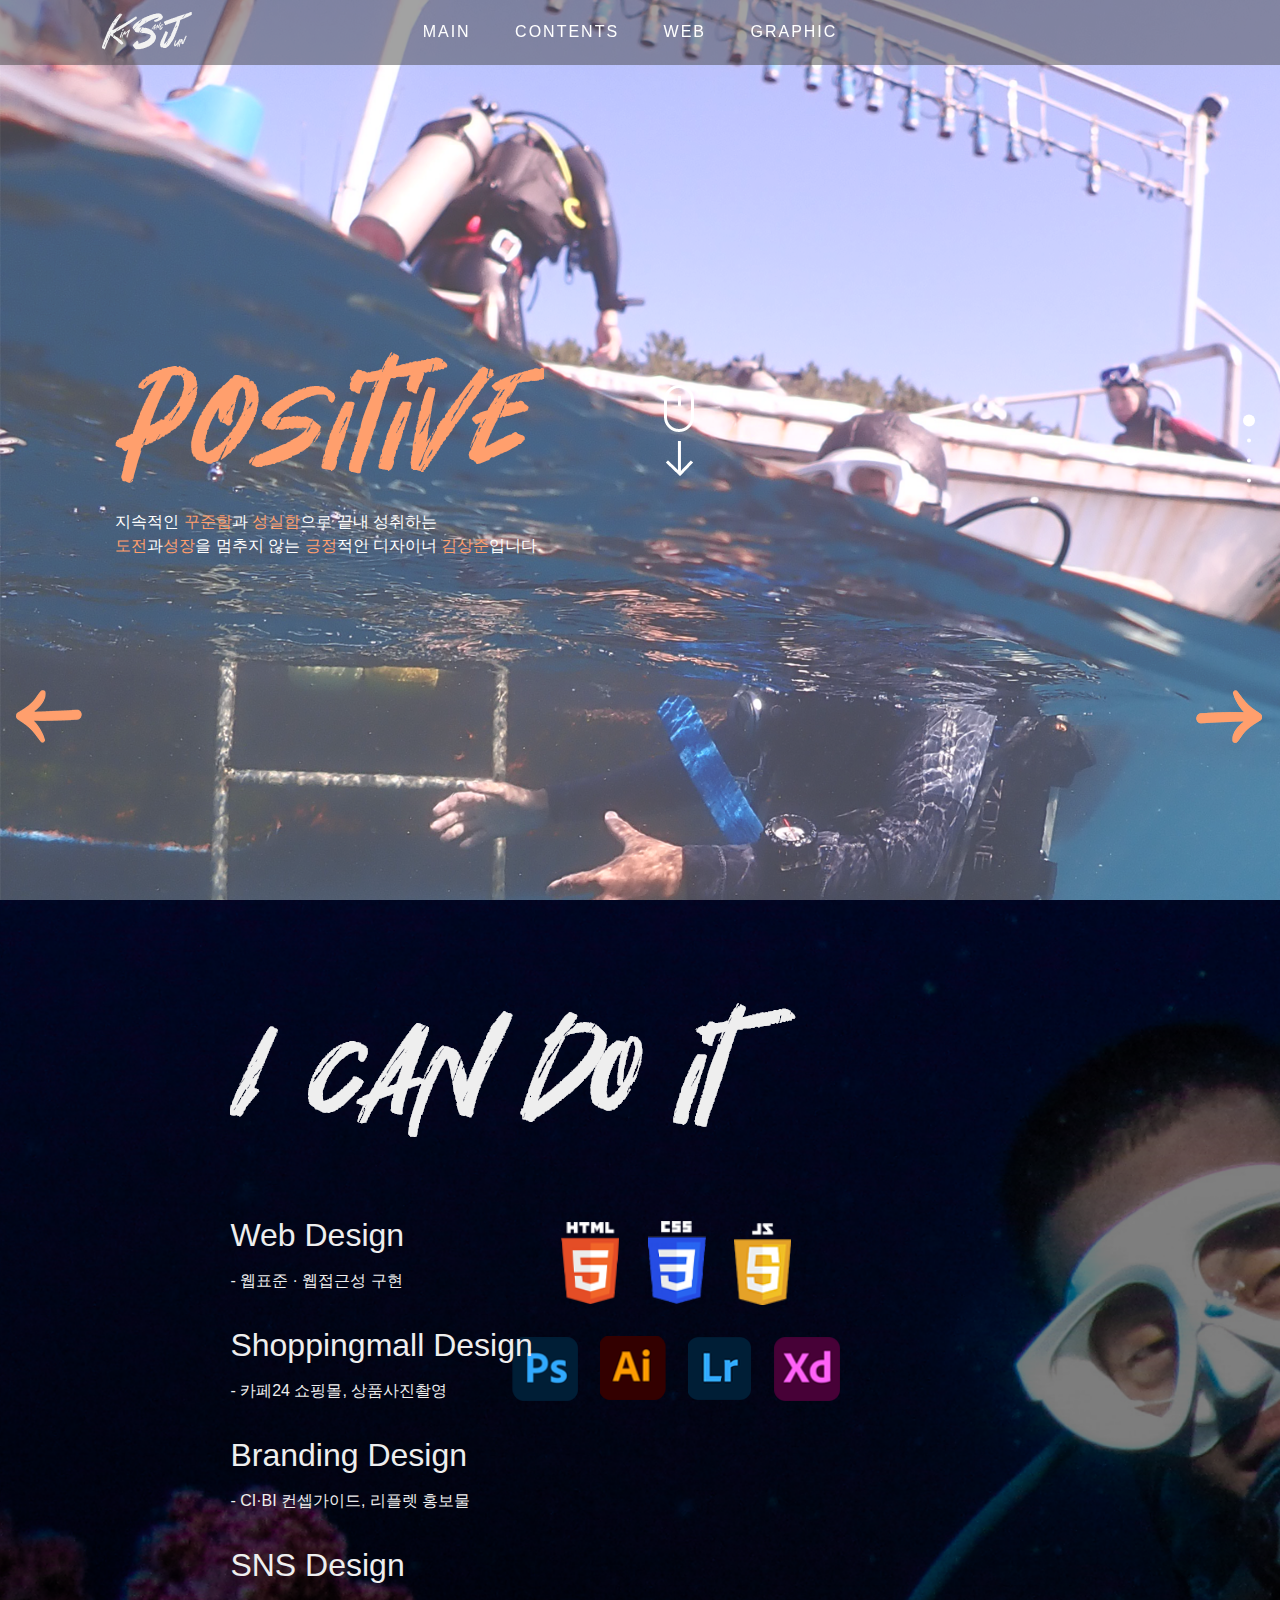
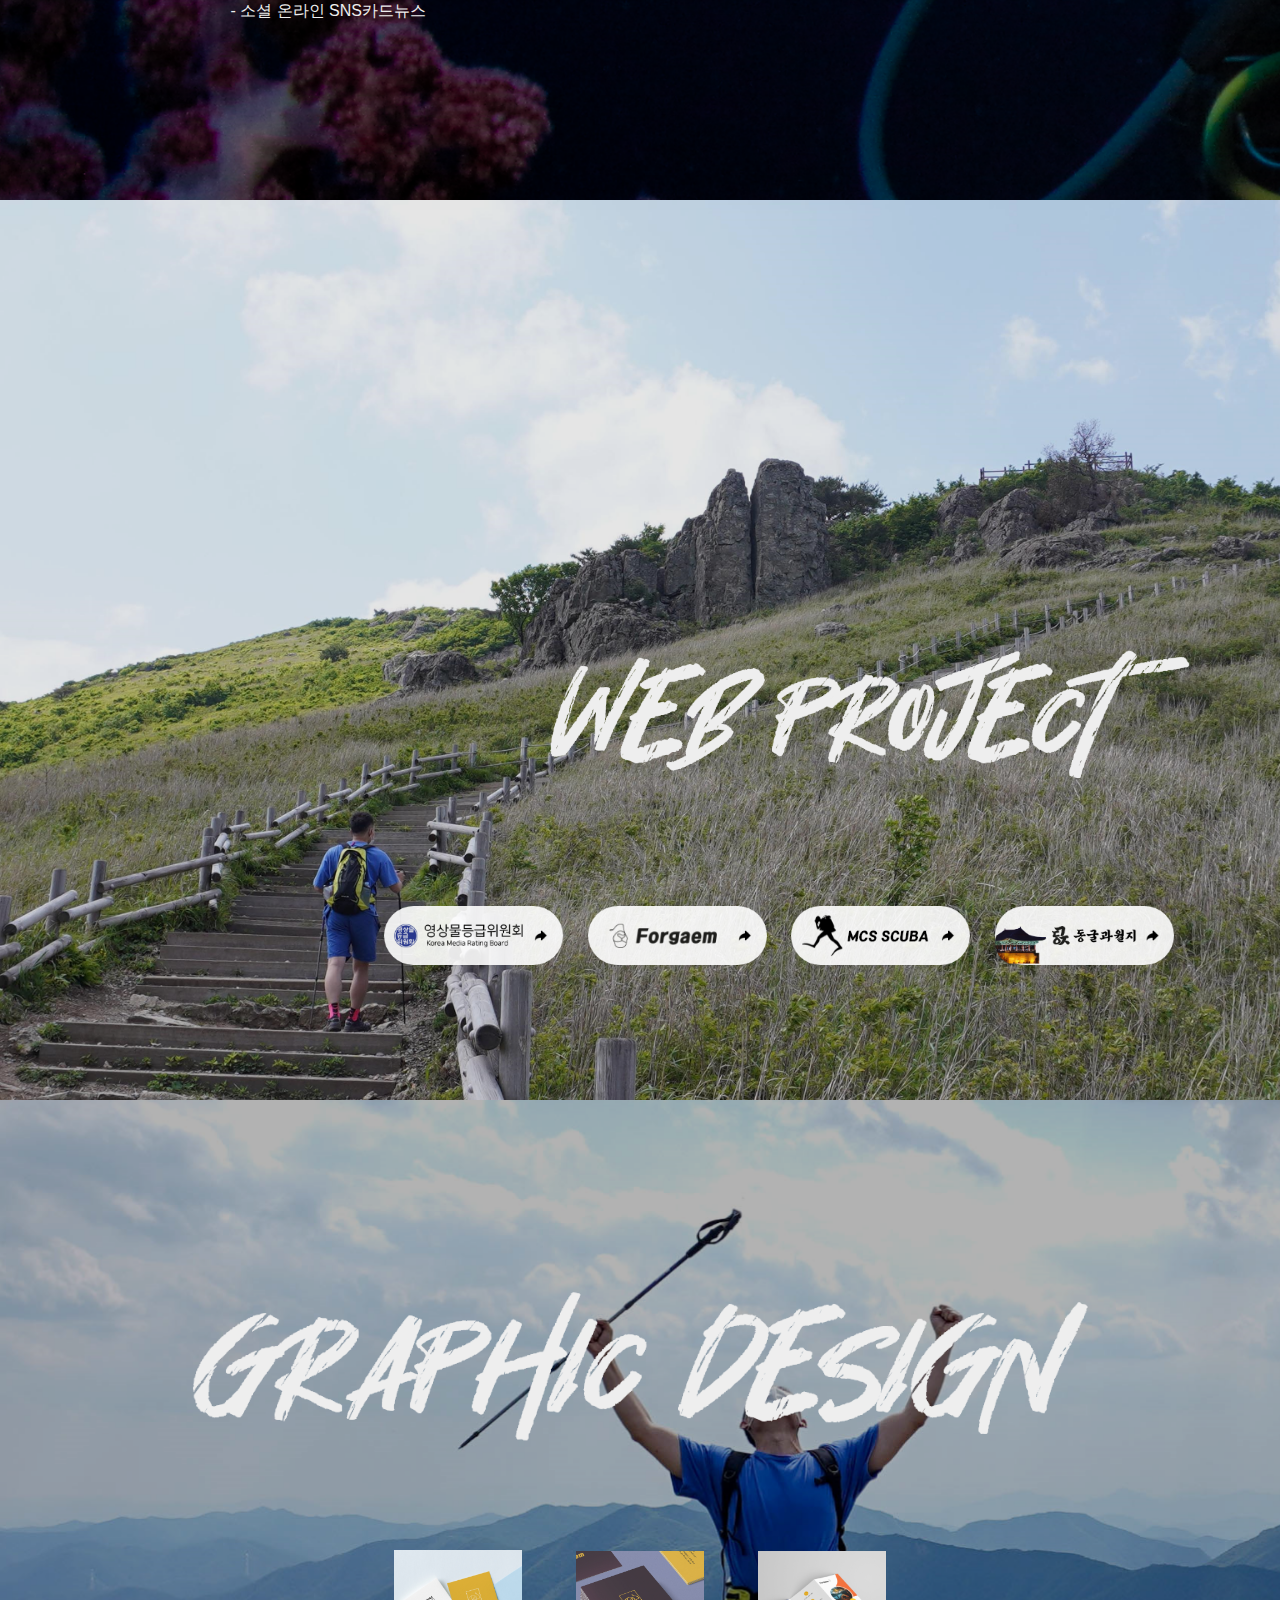
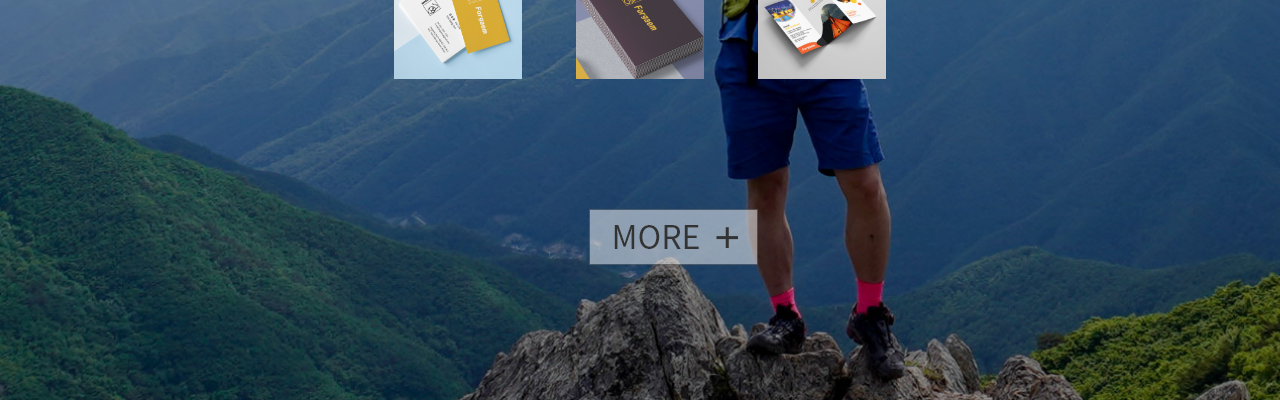
<file: index.html>
<!DOCTYPE html>
<html lang="en">

<head>
	<!-- jQuery -->
	<script src="js/jquery.js"></script>
	<!--  plugins  -->
	<script src="js/bootstrap.min.js"></script>
	<script src="js/plugins.js"></script>
	<script src="js/aos.js"></script>
	<script src="js/jquery.form.js"></script>
	<script src="js/jquery.validate.min.js"></script>

	<!--  main script  -->
	<script src="js/custom.js"></script>
	<meta charset="utf-8">
	<meta http-equiv="X-UA-Compatible" content="IE=edge">
	<meta name="viewport" content="width=device-width, initial-scale=1">
	<title>김상준 포트폴리오</title>
	<link rel="icon" href="img/favicon.ico" type="image/x-icon">
	<!-- Bootstrap -->
	<link href="css/bootstrap.min.css" rel="stylesheet">
	<link href="ionicons/css/ionicons.min.css" rel="stylesheet">
	<link href="css/animate.min.css" rel="stylesheet">
	<link href="css/aos.css" rel="stylesheet">
	<!-- main style -->
	<link href="css/style.css" rel="stylesheet">
	<!-- HTML5 shim and Respond.js for IE8 support of HTML5 elements and media queries -->
	<!-- WARNING: Respond.js doesn't work if you view the page via file:// -->
	<!--[if lt IE 9]>
      <script src="https://oss.maxcdn.com/html5shiv/3.7.3/html5shiv.min.js"></script>
      <script src="https://oss.maxcdn.com/respond/1.4.2/respond.min.js"></script>
    <![endif]-->
	<script type="text/javascript" language="javascript" src="js/textslide.js"></script>


	<script type="text/javascript" src="js/fullpage.css"></script>
	<script type="text/javascript" src="js/fullpage.js"></script>


	<link rel="stylesheet" type="text/css" href="js/fullpage.css" />
	<link rel="stylesheet" type="text/css" href="js/examples.css" />
</head>

<body>

	<!-- Preloader -->
	<div id="preloader">
		<div id="status">

			<div class="preloader" aria-busy="true" aria-label="Loading, please wait." role="progressbar">
			</div>

		</div>
	</div>
	<!-- ./Preloader -->

	<!-- header -->

	<link rel="stylesheet" type="text/css" href="js/fullpage.css" />
	<link rel="stylesheet" type="text/css" href="js/examples.css" />
	<header class="navbar-fixed-top">
		<nav class="sub_nav" id="webnav">
			<a href="https://superrich4.github.io/firstportfolio2021/index.html"><img src="img/ksj_logo.png"></a>
			<ul>
				<li><a href="#section1">MaiN</a></li>
				<li><a href="#section2">Contents</a></li>
				<li><a href="web2.html">Web</a></li>
				<li><a href="web1.html">Graphic</a></li>
			</ul>
		</nav>
		<div class="mob_menu">
	<input type="checkbox" id="menuicon">
<label for="menuicon">
	<span></span>
	<span></span>
	<span></span>
</label>
<div class="sidebar">
<ul>
	<li><a href="index.html">MAIN</a></li>
	<li><a href="web2.html">WEB PROJECT</a></li>
	<li><a href="web1.html">GRAPHIC</a></li>
</ul>
</div></div>
	</header>
	
	<!-- ./header -->
	<div id="fullpage">
		<div class="section" id="section1">
			<div class="slide" id="slide1">
				<div class="container">
					<div class="intro">
						<img src="img/maintxt11.png">
						<p>지속적인 <span>꾸준함</span>과 <span>성실함</span>으로 끝내 성취하는<br><span>도전</span>과<span>성장</span>을 멈추지 않는 <span>긍정</span>적인 디자이너 <span>김상준</span>입니다.</p>
						<span class = "fam"><img src="img/mouse.png"></span>
					</div>
				</div>
			</div>

			<div class="slide" id="slide2">
				<div class="intro2">
					<div class="pro_set">
						<img src="img/profile_txt.png">
						<img src="img/HOBBIES.png">
					</div>
				</div>
			</div>
			<div class="slide" id="slide3">
				<div class="container">
					<div class="intro3">
					<div class="main_left">
					<p>안녕하세요.<br>
						스킨스쿠버 강사에서 웹 디자이너를 목표로 하는 김상준입니다.<br>
						<br>
						부산IT교육센터를 통해서 웹디자인과 웹퍼블리싱을 과정을 수료했습니다.<br>
						웹디자이너로서 독보적인 역량을 눈으로 보여드리겠습니다.<br>
						누구보다 잘 해내고 싶은 열정과 확신, 마음가짐을 갖추었습니다.<br>
						<br>
						지속적인 꾸준함이 가장 강력한 무기라 여기며,<br>
						꾸준하게 발전하여 회사에 긍정적인 영향력을 낼 수있는 인재가 되겠습니다.
					</p>
				</div>
				<div class="main_right"><img src="img/profile_main1.png"></div>
					</div>
				</div>
			</div>
		</div>
		<div class="section" id="section2">
			<div class="slide" id="slide1">
				<div class="container">
					<div class="section2_set">
					<p class="icando"><img src="img/section2_txt.png"></p>
						<div class="section2_left"><br><img src="img/set.png">
						</div>
						<div class="section2_right">
							<p><span>Web Design</span><br>
								- 웹표준 · 웹접근성 구현</p><br>
							<p><span>Shoppingmall Design</span><br>
								- 카페24 쇼핑몰, 상품사진촬영</p><br>
							<p><span>Branding Design</span><br>
								- CI·BI 컨셉가이드, 리플렛 홍보물</p><br>
							<p><span>SNS Design</span><br>
								- 소셜 온라인 SNS카드뉴스</p>
						</div>
					</div>

				</div>
			</div>
		</div>



		<div class="section" id="section3">
			<div class="slide" id="slide1">
				<div class="portfolio">
					<div class="section3_txt">
						<img src="img/section3_txt2.png">
					</div>

					<div class="section3_btn_set">
						<a href="web2.html" target='_blank'><img src="img/section3_btn1.png"></a>
						<a href="web3.html" target='_blank'><img src="img/section3_btn2.png"></a>
						<a href="web4.html" target='_blank'><img src="img/section3_btn3.png"></a>
						<a href="web5.html" target='_blank'><img src="img/section3_btn4.png"></a>
					</div>
				</div>
			</div>
		</div>
		<div class="section" id="section4">
			<div class="slide" id="slide1">
				<div class="portfolio">
					<div class="portinner">
						<div class="section4_txt">
							<img src="img/section4_txt2.png">
						</div>
						<div class="section4_txt_left">							
							<a href="web1.html" target='_blank'><img src="img/section4_slide2.png"></a>
							<a href="web1.html" target='_blank'><img src="img/section4_slide1.png"></a>
							<a href="web1.html" target='_blank'><img src="img/section4_slide3.png"></a>						
						</div>
							<div class="arrow_set">
								<a href="web1.html"><img src="img/WEB%20PROJECT.png"></a>
							</div>
					</div>
				</div>
			</div>
		</div>
	</div>

	<script type="text/javascript" src="js/fullpage.js"></script>
	<script type="text/javascript" src="js/examples.js"></script>

	<script type="text/javascript">
		var myFullpage = new fullpage('#fullpage', {
			anchors: ['firstPage', 'secondPage', '3rdPage'],
			sectionsColor: ['#C63D0F', '#1BBC9B', '#7E8F7C'],
			navigation: true,
			navigationPosition: 'right',
			navigationTooltips: ['First page', 'Second page', 'Third and last page']
		});
	</script>

</body></html>
</file>
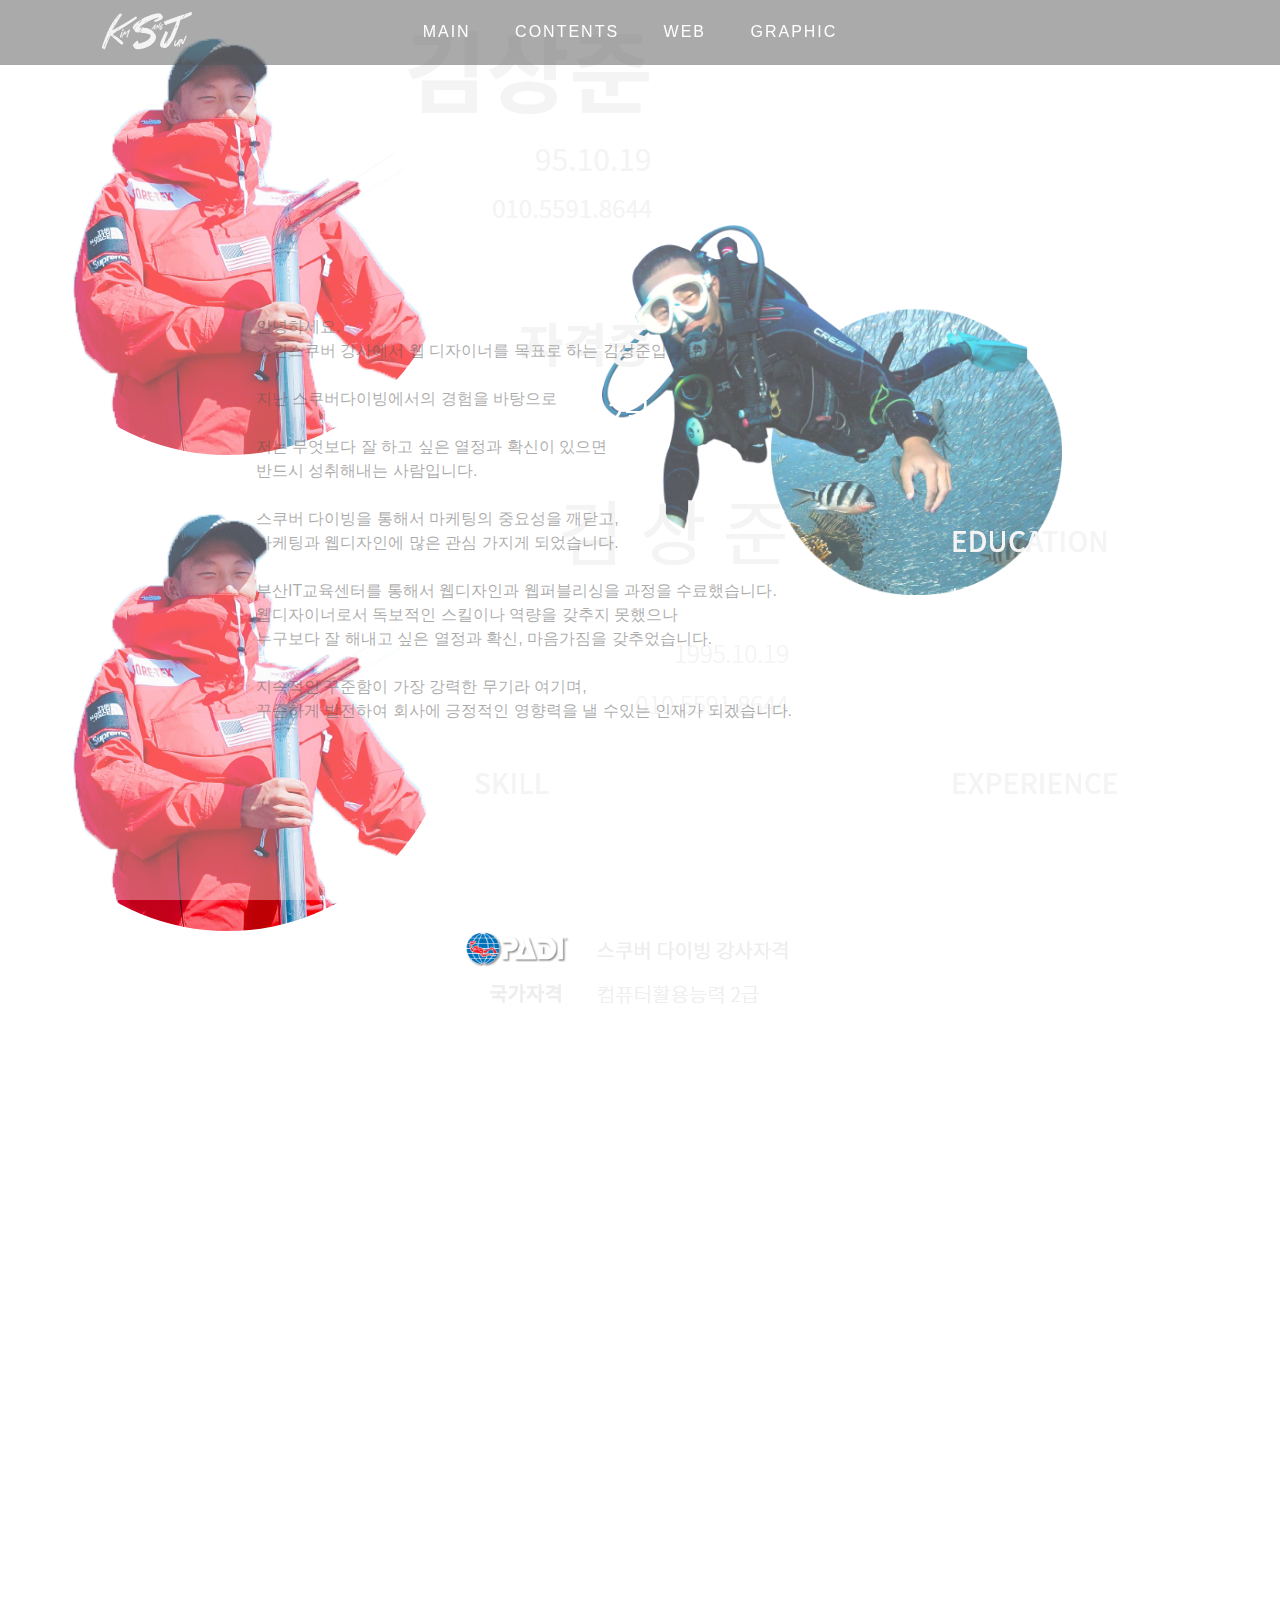
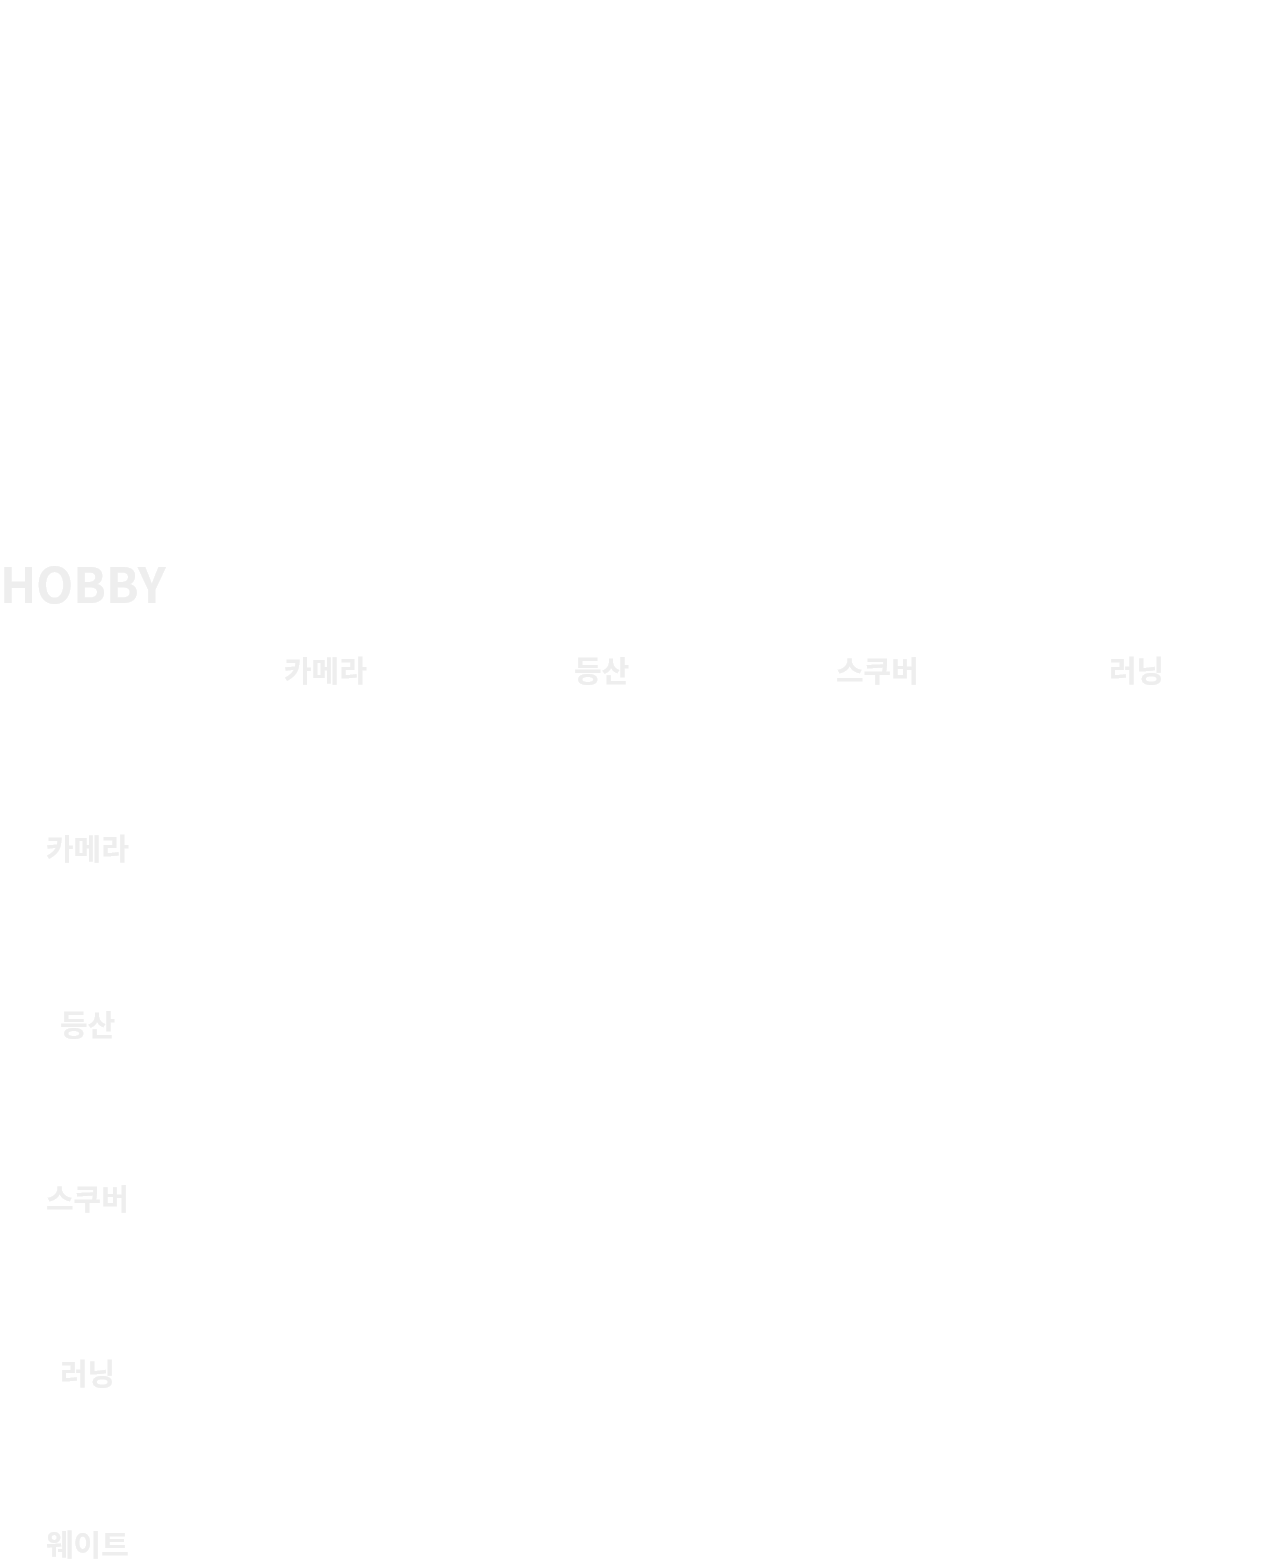
<file: profile.html>
<!DOCTYPE html>
<html lang="en">

<head>
	<!-- jQuery -->
	<script src="js/jquery.js"></script>
	<!--  plugins  -->
	<script src="js/bootstrap.min.js"></script>
	<script src="js/plugins.js"></script>
	<script src="js/aos.js"></script>
	<script src="js/jquery.form.js"></script>
	<script src="js/jquery.validate.min.js"></script>

	<!--  main script  -->
	<script src="js/custom.js"></script>
	<meta charset="utf-8">
	<meta http-equiv="X-UA-Compatible" content="IE=edge">
	<meta name="viewport" content="width=device-width, initial-scale=1">
	<title>Resume</title>
	<link rel="icon" href="img/favicon.ico" type="image/x-icon">
	<!-- Bootstrap -->
	<link href="css/bootstrap.min.css" rel="stylesheet">
	<link href="ionicons/css/ionicons.min.css" rel="stylesheet">
	<link href="css/animate.min.css" rel="stylesheet">
	<link href="css/aos.css" rel="stylesheet">
	<!-- main style -->
	<link href="css/style.css" rel="stylesheet">
	<!-- HTML5 shim and Respond.js for IE8 support of HTML5 elements and media queries -->
	<!-- WARNING: Respond.js doesn't work if you view the page via file:// -->
	<!--[if lt IE 9]>
      <script src="https://oss.maxcdn.com/html5shiv/3.7.3/html5shiv.min.js"></script>
      <script src="https://oss.maxcdn.com/respond/1.4.2/respond.min.js"></script>
    <![endif]-->
	<script type="text/javascript" language="javascript" src="js/textslide.js"></script>


	<script type="text/javascript" src="js/fullpage.css"></script>
	<script type="text/javascript" src="js/fullpage.js"></script>


	<link rel="stylesheet" type="text/css" href="js/fullpage.css" />
	<link rel="stylesheet" type="text/css" href="js/examples.css" />
</head>

<body>

	<!-- Preloader -->
	<div id="preloader">
		<div id="status">

			<div class="preloader" aria-busy="true" aria-label="Loading, please wait." role="progressbar">
			</div>

		</div>
	</div>
	<!-- ./Preloader -->

	<!-- header -->

	<link rel="stylesheet" type="text/css" href="js/fullpage.css" />
	<link rel="stylesheet" type="text/css" href="js/examples.css" />
	<header class="navbar-fixed-top">
		<nav class="sub_nav">
			<a href="index.html"><img src="img/ksj_logo.png"></a>
			<ul>
				<li><a href="#section1">Main</a></li>
				<li><a href="#section2">Contents</a></li>
				<li><a href="#section3">Web</a></li>
				<li><a href="#section4">Graphic</a></li>
			</ul>
		</nav>
	</header>
	<!-- ./header -->
	<div class="wrap1">
		<div class="header"></div>

		<div class="contents">
			<div class="inner">
				<div class="con_box1">
					<div class="contents_left"><img src="img/profile_main2.png"></div>
					<div class="contents_right"><img src="img/profile_txt.png"></div>
				</div>
				<div class="con_box2">
					<div class="contitle">
						<img src="img/skills.png">
					</div>
					<ul class="skil_set">
						<li><img src="img/skil1.png"></li>
						<li><img src="img/skil2.png"></li>
						<li><img src="img/skil3.png"></li>
						<li><img src="img/skil4.png"></li>
					</ul>

				</div>
				<div class="con_box3">
					<div class="contitle">
						<img src="img/HOBBIES.png">
					</div>
					<ul class="hobbies">
						<li><img src="img/hob1.png"></li>
						<li><img src="img/hob2.png"></li>
						<li><img src="img/hob3.png"></li>
						<li><img src="img/hob4.png"></li>
						<li><img src="img/hob5.png"></li>
					</ul>
				</div>
			</div>
		</div>
		<div class="main">
			<div class="inner">
				<div class="main_left">
					<p>안녕하세요.<br>
						스킨스쿠버 강사에서 웹 디자이너를 목표로 하는 김상준입니다.<br>
						<br>
						지난 스쿠버다이빙에서의 경험을 바탕으로<br><br>
						저는 무엇보다 잘 하고 싶은 열정과 확신이 있으면<br>
						반드시 성취해내는 사람입니다.<br>
						<br>
						스쿠버 다이빙을 통해서 마케팅의 중요성을 깨닫고,<br>
						마케팅과 웹디자인에 많은 관심 가지게 되었습니다.<br>
						<br>
						부산IT교육센터를 통해서 웹디자인과 웹퍼블리싱을 과정을 수료했습니다.<br>
						웹디자이너로서 독보적인 스킬이나 역량을 갖추지 못했으나<br>
						누구보다 잘 해내고 싶은 열정과 확신, 마음가짐을 갖추었습니다.<br>
						<br>
						지속적인 꾸준함이 가장 강력한 무기라 여기며,<br>
						꾸준하게 발전하여 회사에 긍정적인 영향력을 낼 수있는 인재가 되겠습니다.
					</p>
				</div>
				<div class="main_right"><img src="img/profile_main1.png"></div>
			</div>
		</div>
	</div>
</body></html>
</file>
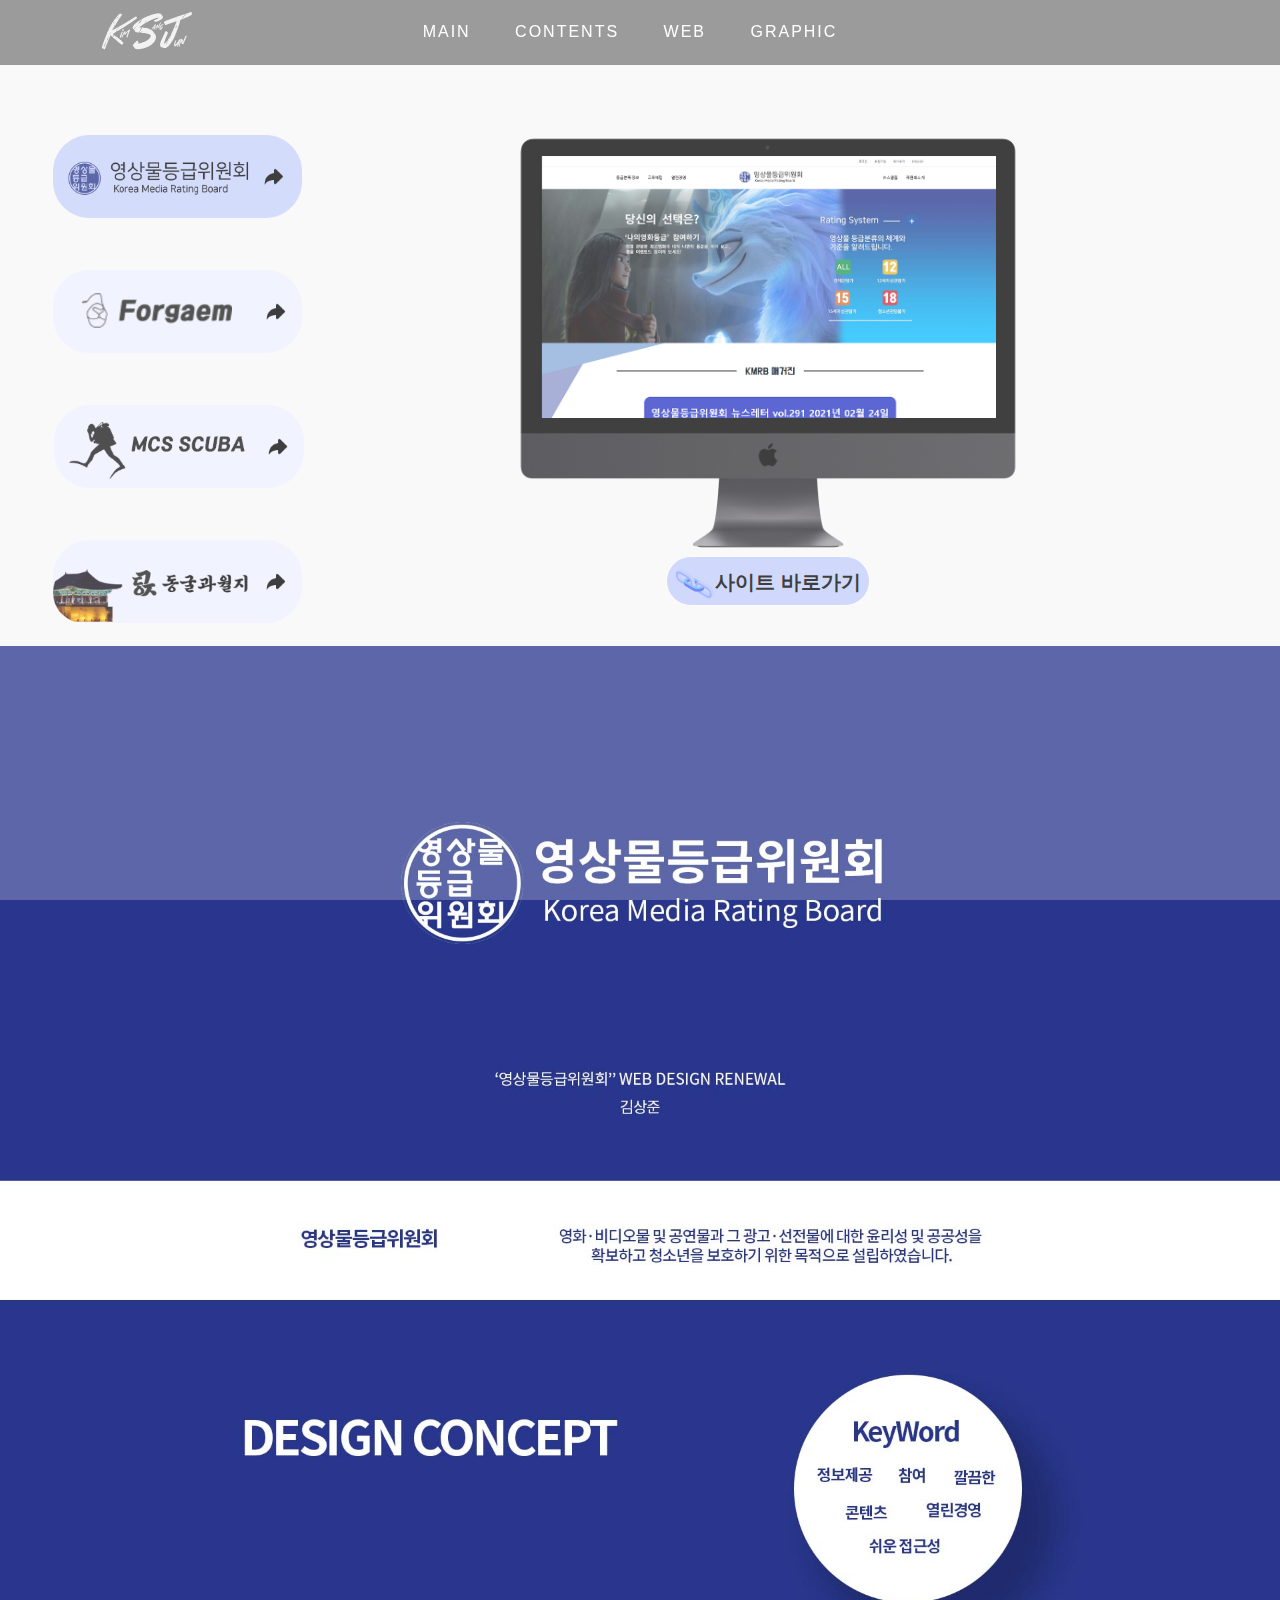
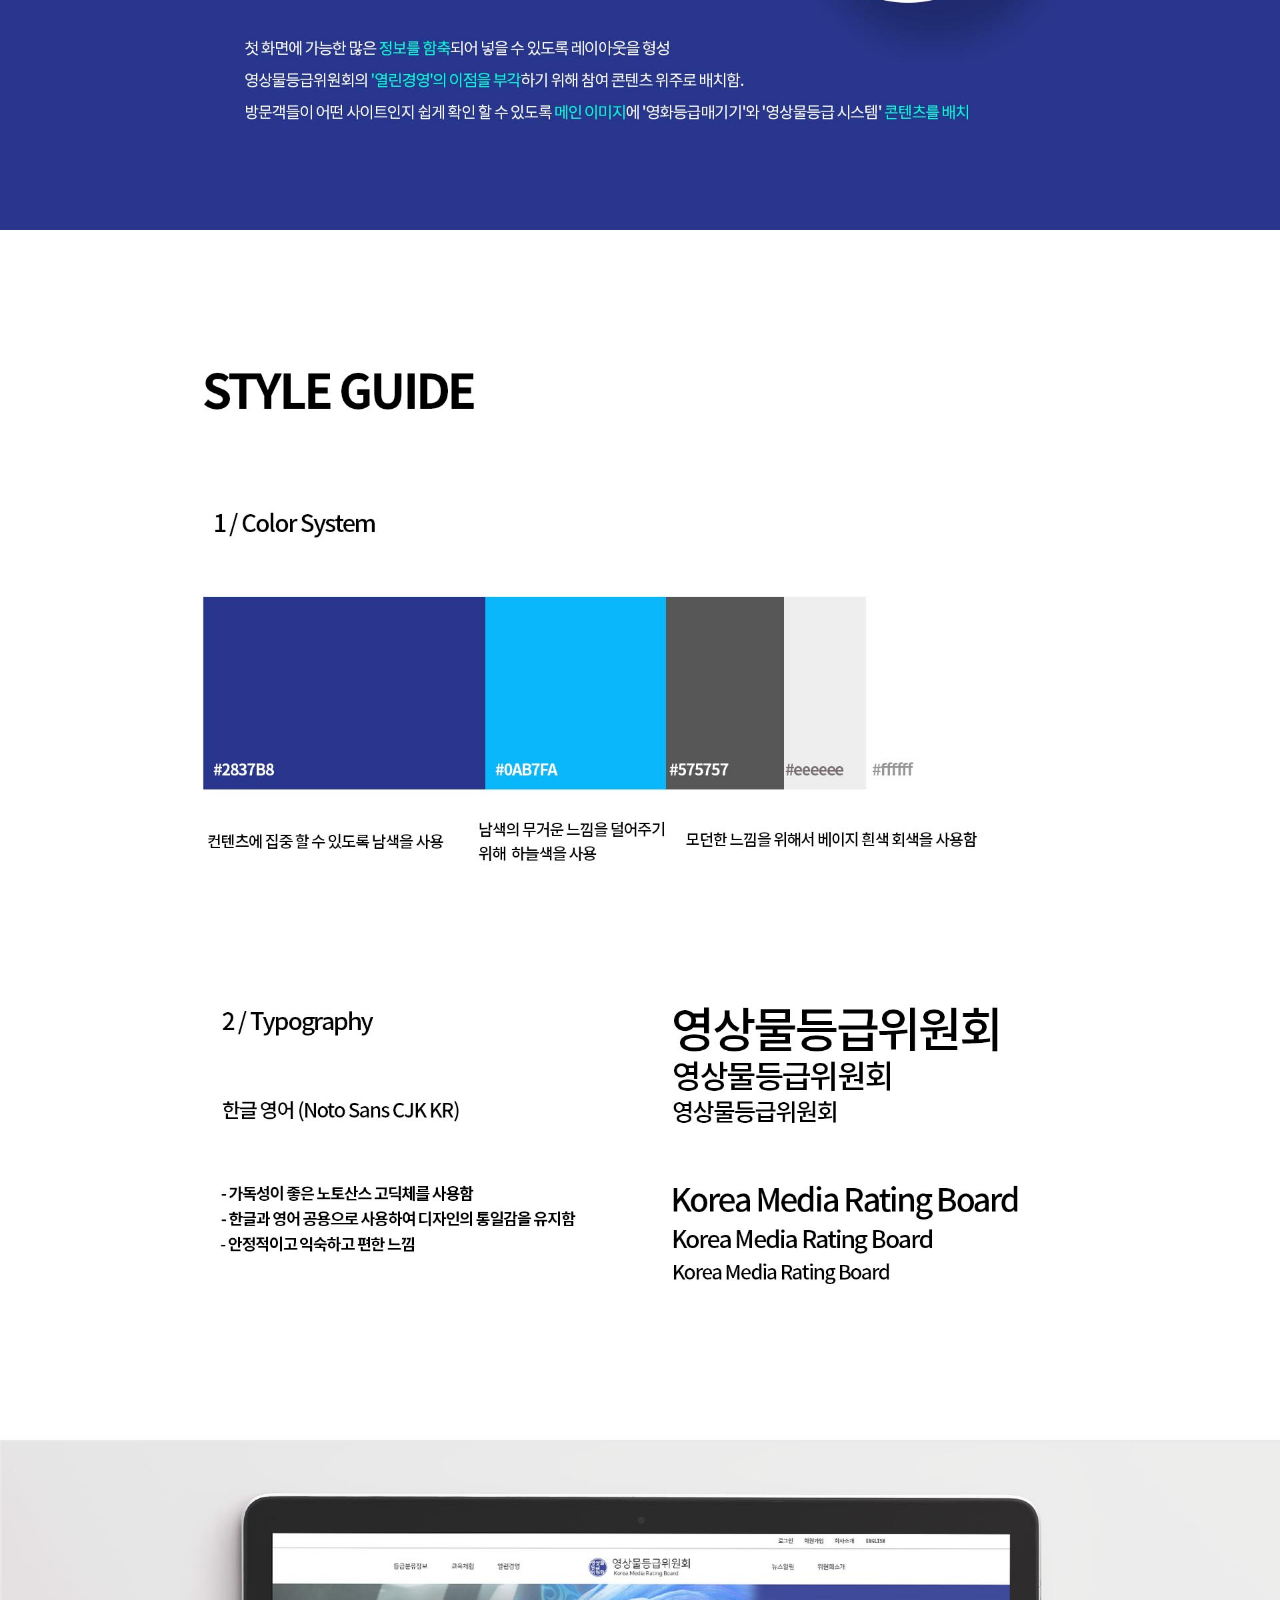
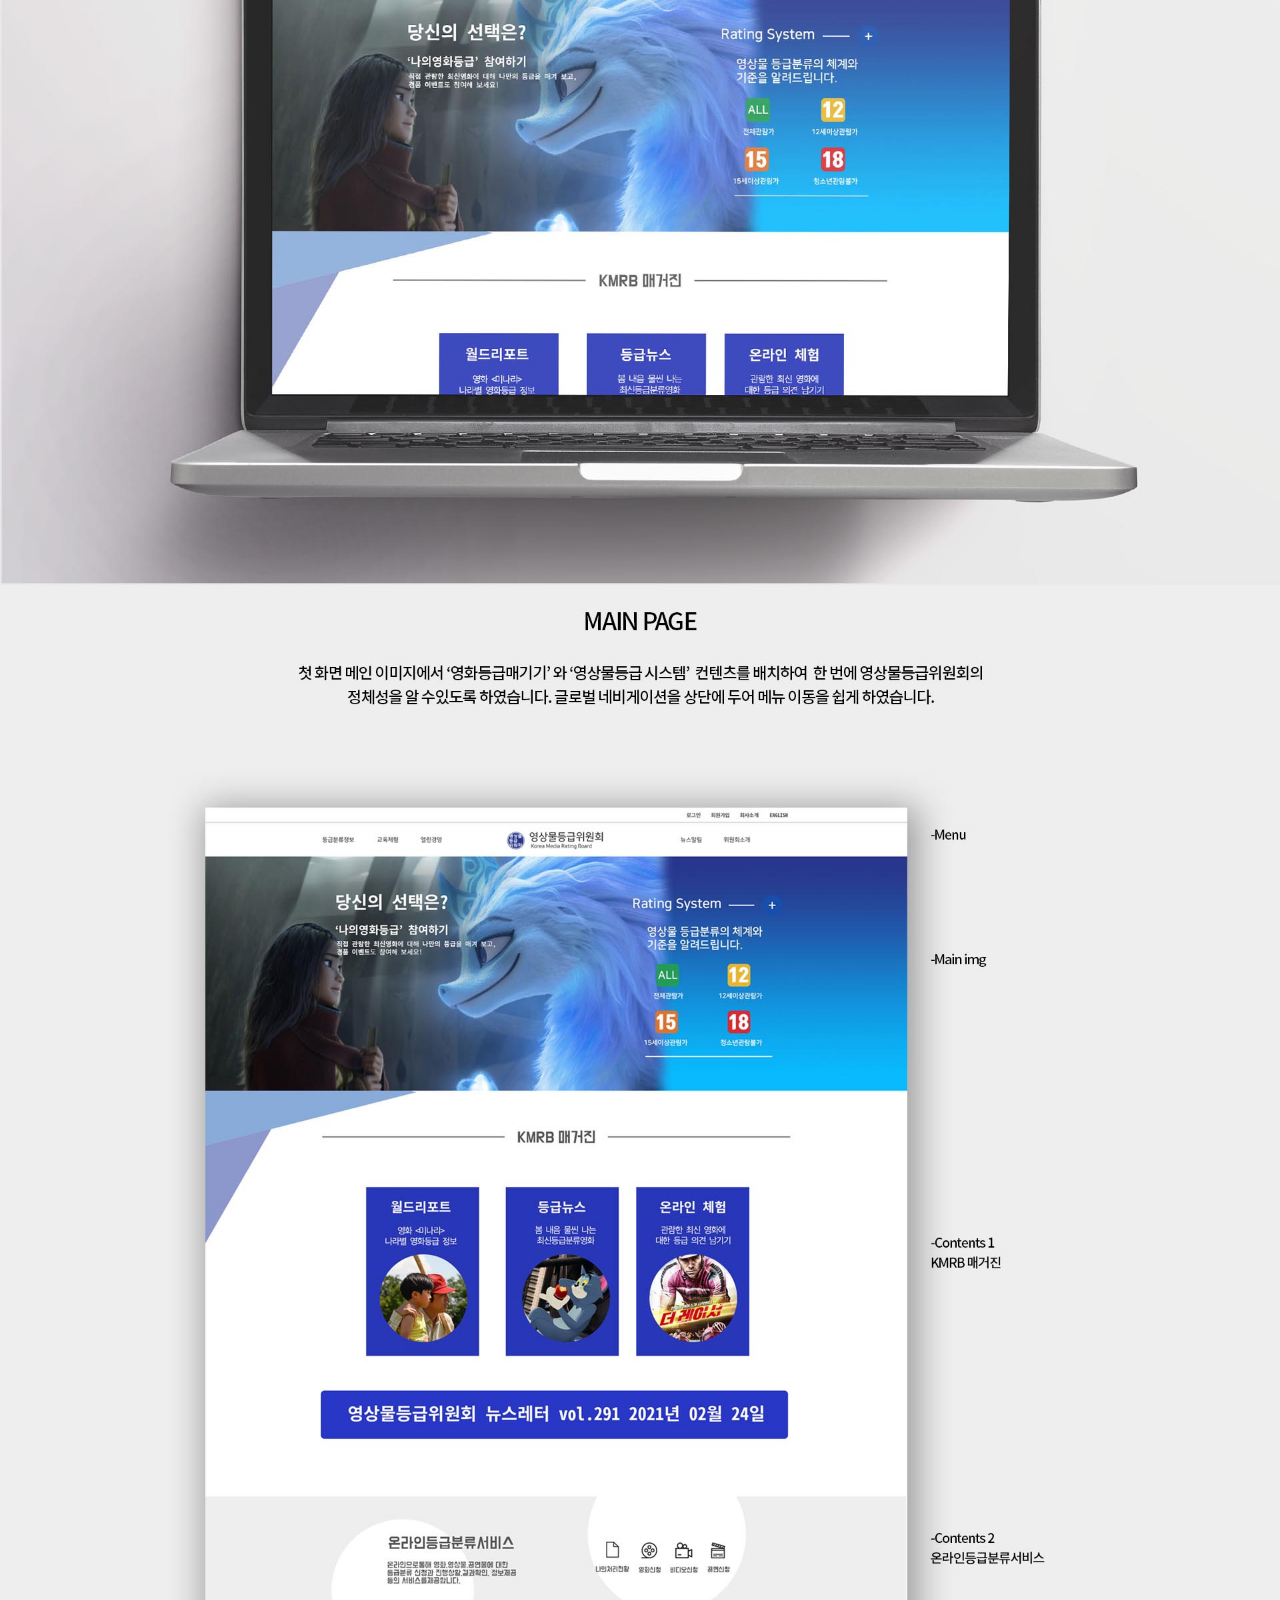
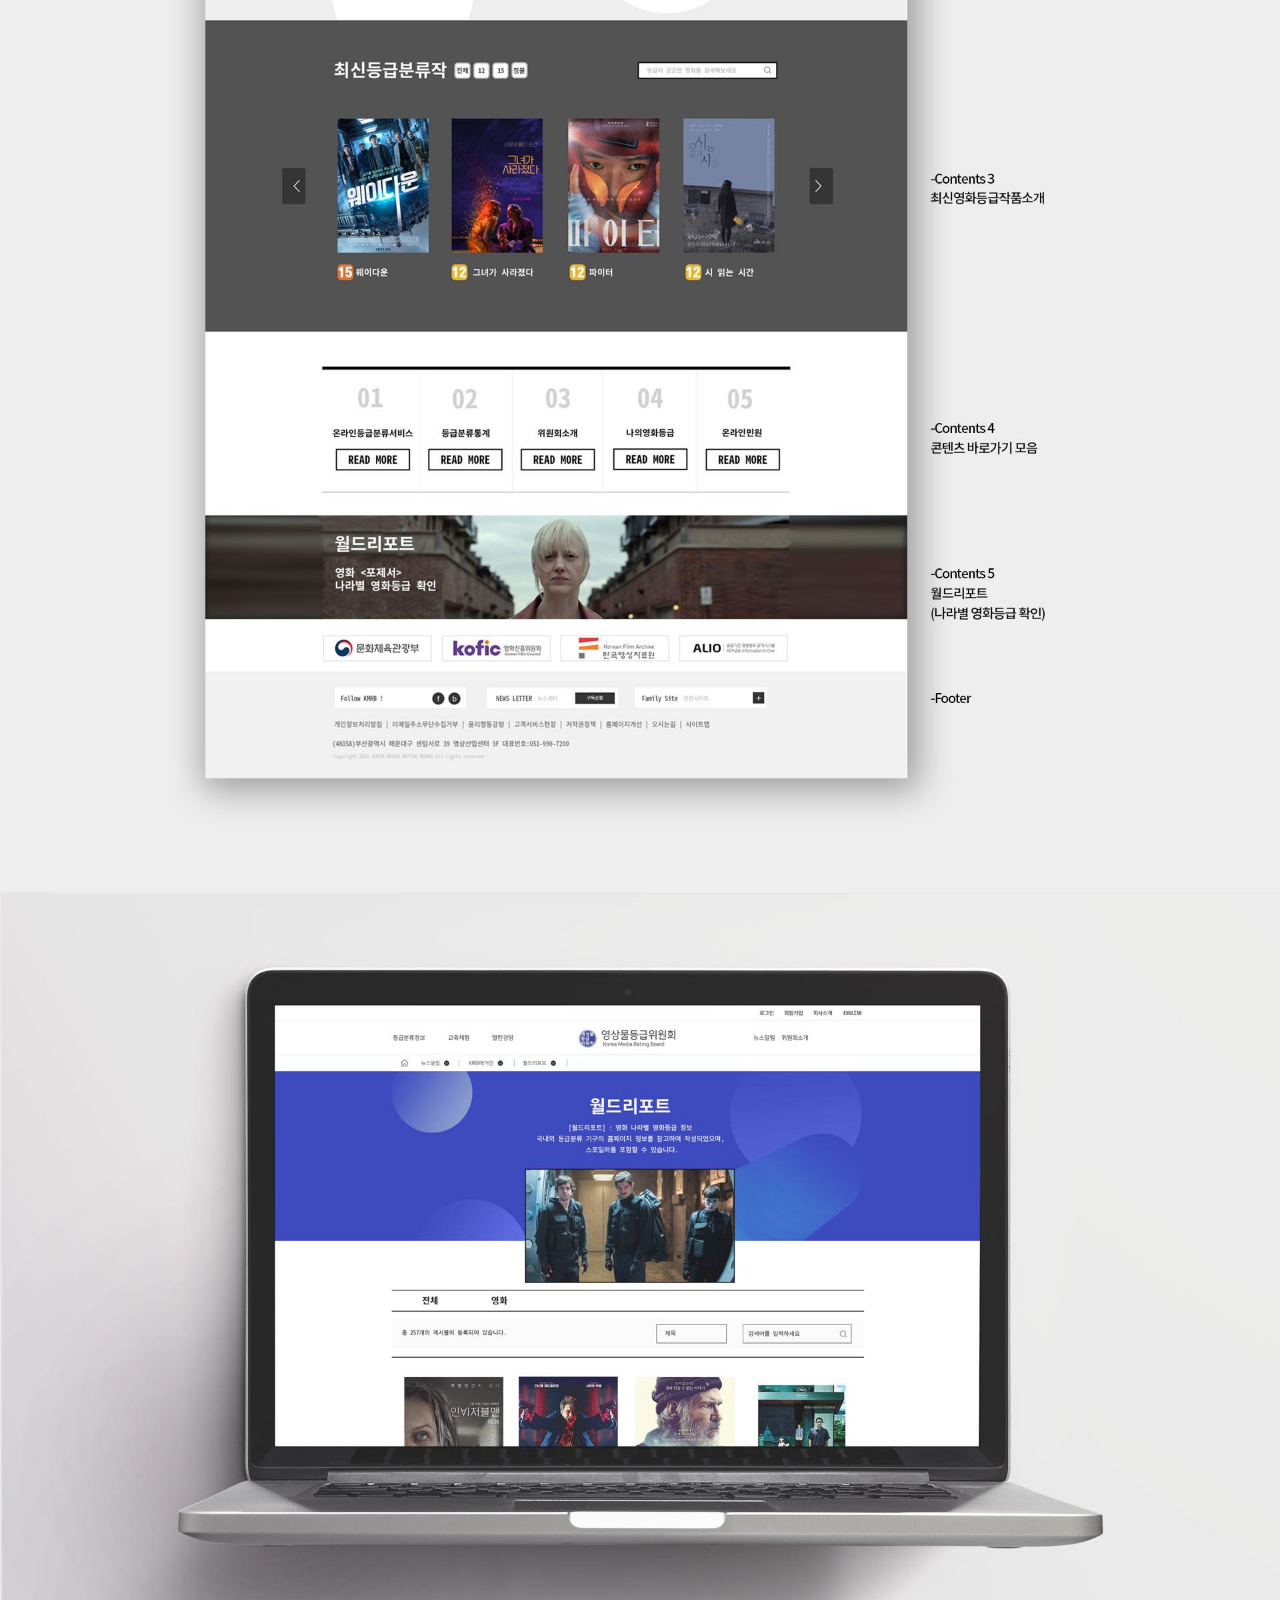
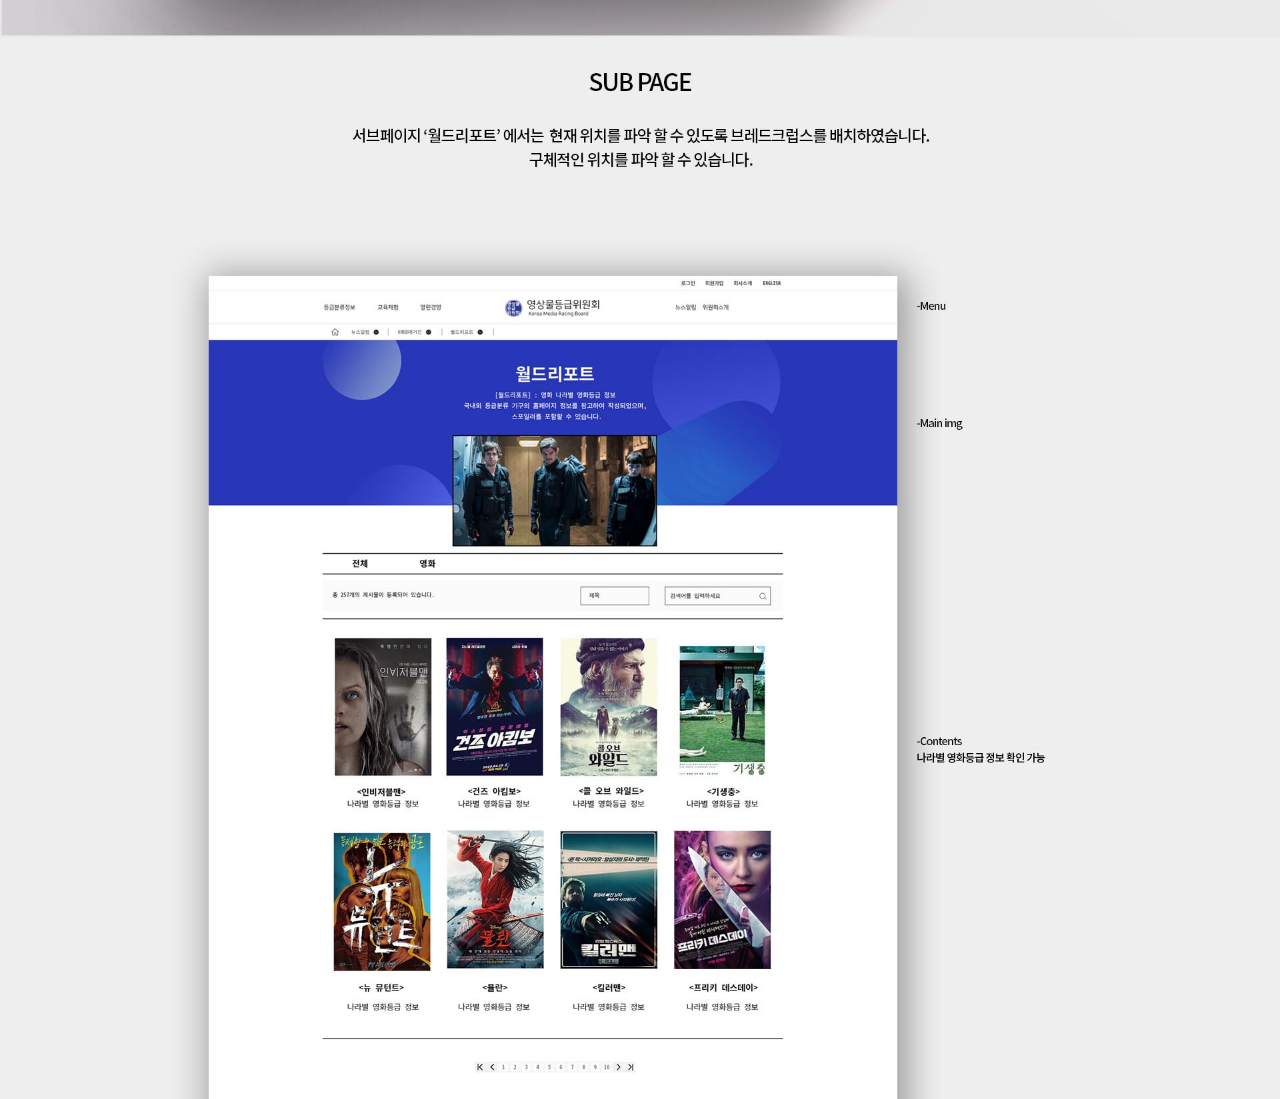
<file: web2.html>
<!DOCTYPE html>
<html lang="en">

<head>
	<!-- jQuery -->
	<script src="js/jquery.js"></script>
	<!--  plugins  -->
	<script src="js/bootstrap.min.js"></script>
	<script src="js/plugins.js"></script>
	<script src="js/aos.js"></script>
	<script src="js/jquery.form.js"></script>
	<script src="js/jquery.validate.min.js"></script>

	<!--  main script  -->
	<script src="js/custom.js"></script>
	<meta charset="utf-8">
	<meta http-equiv="X-UA-Compatible" content="IE=edge">
	<meta name="viewport" content="width=device-width, initial-scale=1">
	<title>김상준 포트폴리오</title>
	<link rel="icon" href="img/favicon.ico" type="image/x-icon">
	<!-- Bootstrap -->
	<link href="css/bootstrap.min.css" rel="stylesheet">
	<link href="ionicons/css/ionicons.min.css" rel="stylesheet">
	<link href="css/animate.min.css" rel="stylesheet">
	<link href="css/aos.css" rel="stylesheet">
	<!-- main style -->
	<link href="css/style.css" rel="stylesheet">
	<!-- HTML5 shim and Respond.js for IE8 support of HTML5 elements and media queries -->
	<!-- WARNING: Respond.js doesn't work if you view the page via file:// -->
	<!--[if lt IE 9]>
      <script src="https://oss.maxcdn.com/html5shiv/3.7.3/html5shiv.min.js"></script>
      <script src="https://oss.maxcdn.com/respond/1.4.2/respond.min.js"></script>
    <![endif]-->
	<script type="text/javascript" language="javascript" src="js/textslide.js"></script>


	<script type="text/javascript" src="js/fullpage.css"></script>
	<script type="text/javascript" src="js/fullpage.js"></script>


	<link rel="stylesheet" type="text/css" href="js/fullpage.css" />
	<link rel="stylesheet" type="text/css" href="js/examples.css" />
</head>

<body>

	<!-- Preloader -->
	<div id="preloader">
		<div id="status">

			<div class="preloader" aria-busy="true" aria-label="Loading, please wait." role="progressbar">
			</div>

		</div>
	</div>
	<!-- ./Preloader -->

	<!-- header -->

	<link rel="stylesheet" type="text/css" href="js/fullpage.css" />
	<link rel="stylesheet" type="text/css" href="js/examples.css" />
	<header class="navbar-fixed-top">
		<nav class="sub_nav" id="webnav">
			<a href="https://superrich4.github.io/firstportfolio2021/index.html"><img src="img/ksj_logo.png"></a>
			<ul>
				<li><a href="#section1">Main</a></li>
				<li><a href="#section2">Contents</a></li>
				<li><a href="web2.html">Web</a></li>
				<li><a href="web1.html">Graphic</a></li>
			</ul>
		</nav>
		<div class="mob_menu">
	<input type="checkbox" id="menuicon">
<label for="menuicon">
	<span></span>
	<span></span>
	<span></span>
</label>
<div class="sidebar">
<ul>
	<li><a href="index.html">main</a></li>
	<li><a href="web2.html">Web project</a></li>
	<li><a href="web1.html">Graphic</a></li>
	<ul class="side_btn">
		<li><a href="web2.html"><img src="img/btn1c.png"></a></li>
		<li><a href="web3.html"><img src="img/btn2.png"></a></li>
		<li><a href="web4.html"><img src="img/btn3.png"></a></li>
		<li><a href="web5.html"><img src="img/btn4.png"></a></li>
	</ul>
</ul>
</div></div>
	</header>
	<div class="backcol">
	<div class="sub_top">
			<ul>
				<li><a href="web2.html"><img src="img/btn1c.png"></a></li>
				<li><a href="web3.html"><img src="img/btn2.png"></a></li>
				<li><a href="web4.html"><img src="img/btn3.png"></a></li>
				<li><a href="web5.html"><img src="img/btn4.png"></a></li>
			</ul>
			</div>
	 <div class="sub_main">
		 <article id="apple_pc">
            <p class="apple_pc2"><a href="https://superrich4.github.io/project2/" target="_blank"><img src="img/apple1.png" alt="pc이미지"></a></p>
                    
                <p class="apple_img"></p>
            </article>
            <div class="shortcut"><a href="https://superrich4.github.io/project2/" target="_blank" alt="영상물등급위원회 사이트 바로가기"><p><img src="img/link.png">사이트 바로가기</p></a></div>
                <p class="mouse"></p>
            
</div>
</div>
	<!-- ./header -->
	<div class="sub2_main2">
		<div class="container">
			<div class="sub_intro2">
				<!-- projects -->
				<div class="section" id="projects">
				 <div class="shortcut mob_shortcut"><a href="https://superrich4.github.io/project2/" target="_blank" alt="영상물등급위원회 사이트 바로가기"><p><img src="img/link.png">사이트 바로가기</p>
					<div class="container">

					</div>


				</div>
			</div>
		</div>
	</div>










	<script type="text/javascript" src="js/fullpage.js"></script>
	<script type="text/javascript" src="js/examples.js"></script>

	<script type="text/javascript">
		var myFullpage = new fullpage('#fullpage', {
			anchors: ['firstPage', 'secondPage', '3rdPage'],
			sectionsColor: ['#C63D0F', '#1BBC9B', '#7E8F7C'],
			navigation: true,
			navigationPosition: 'right',
			navigationTooltips: ['First page', 'Second page', 'Third and last page']
		});

	</script>

</body>

</html>
</file>
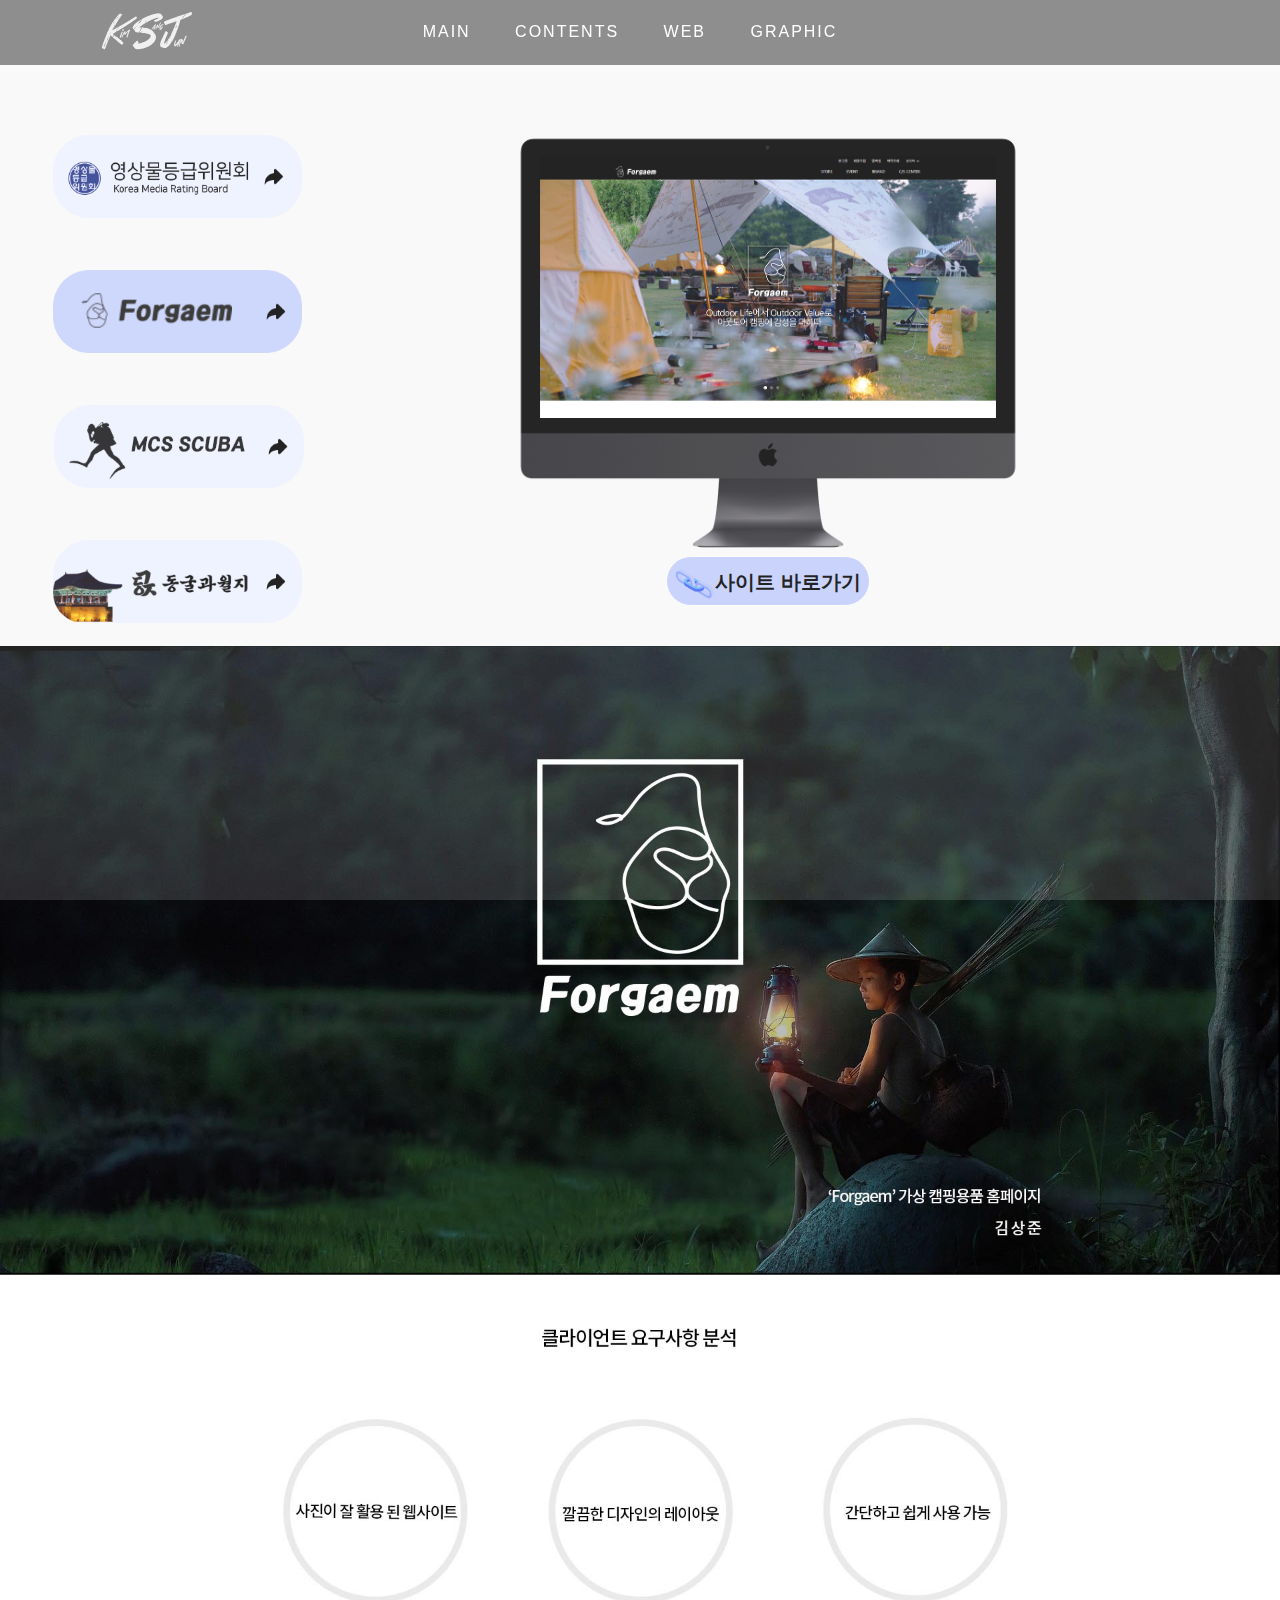
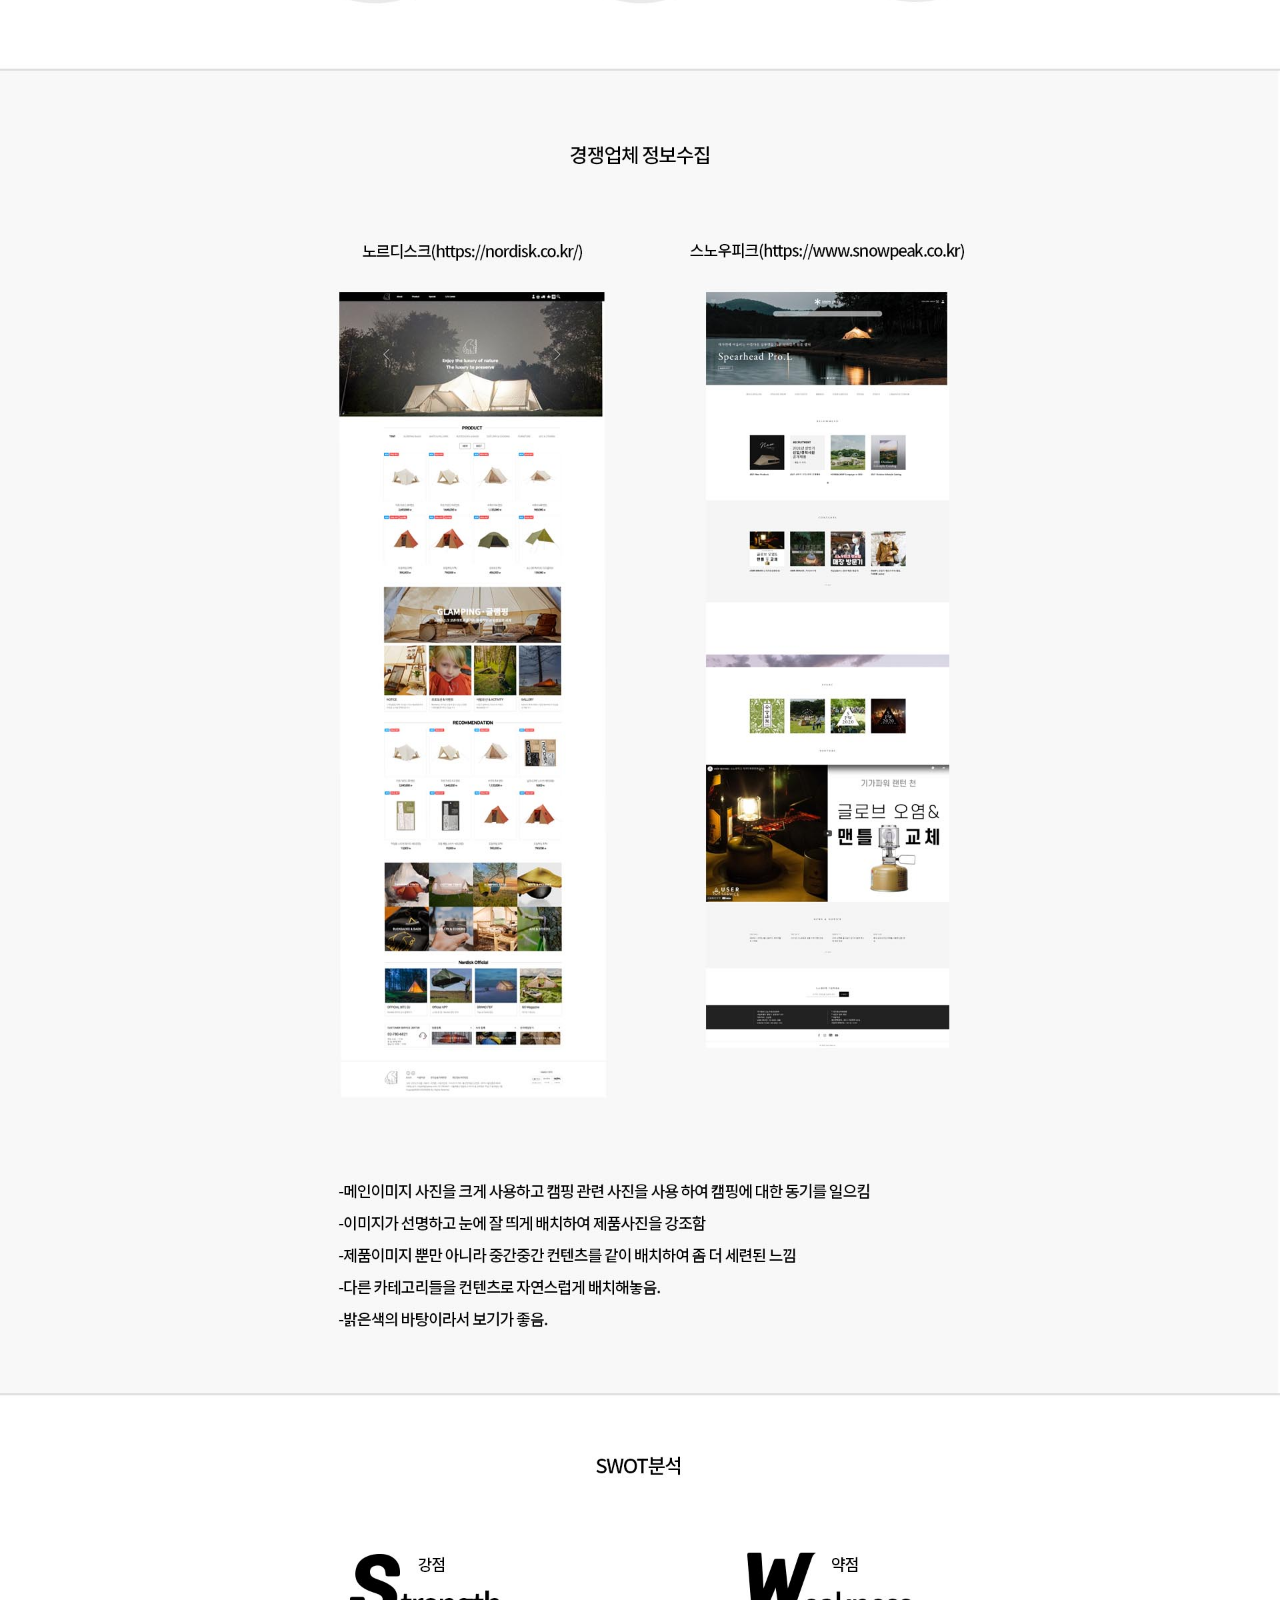
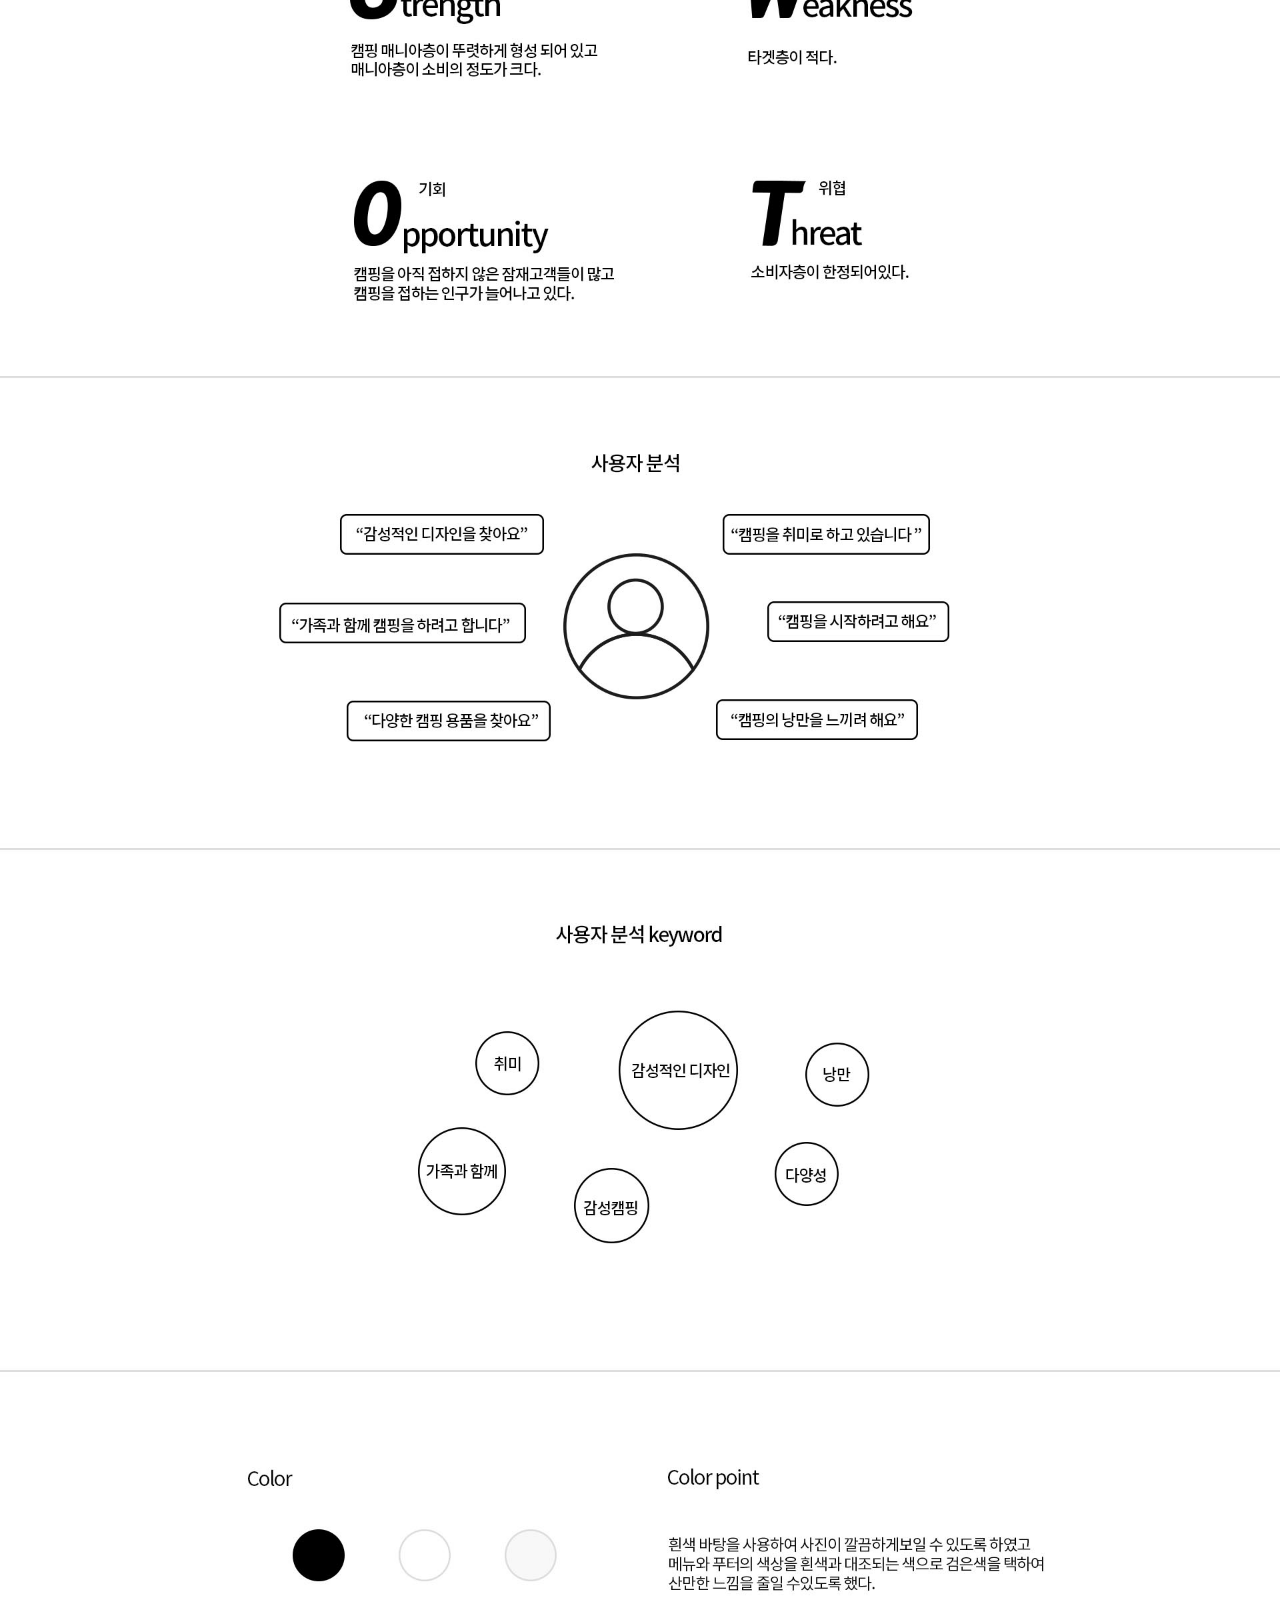
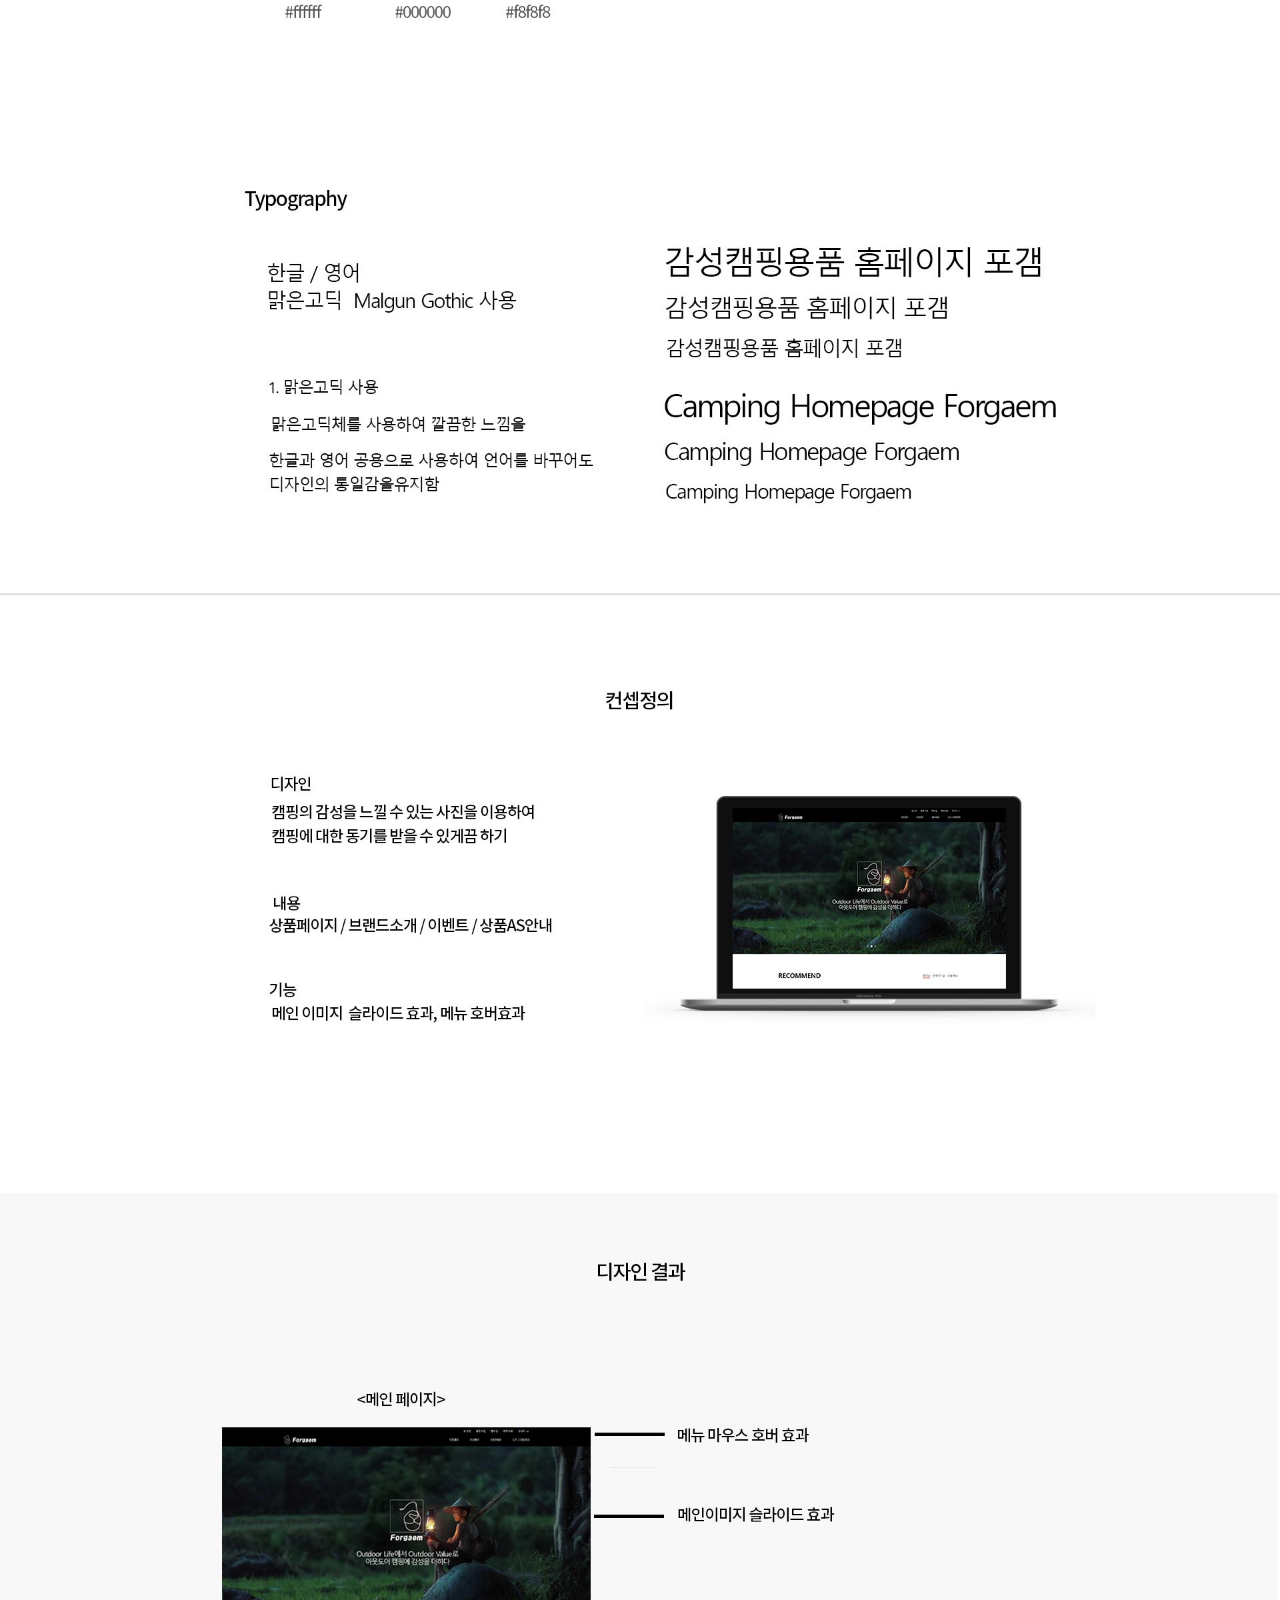
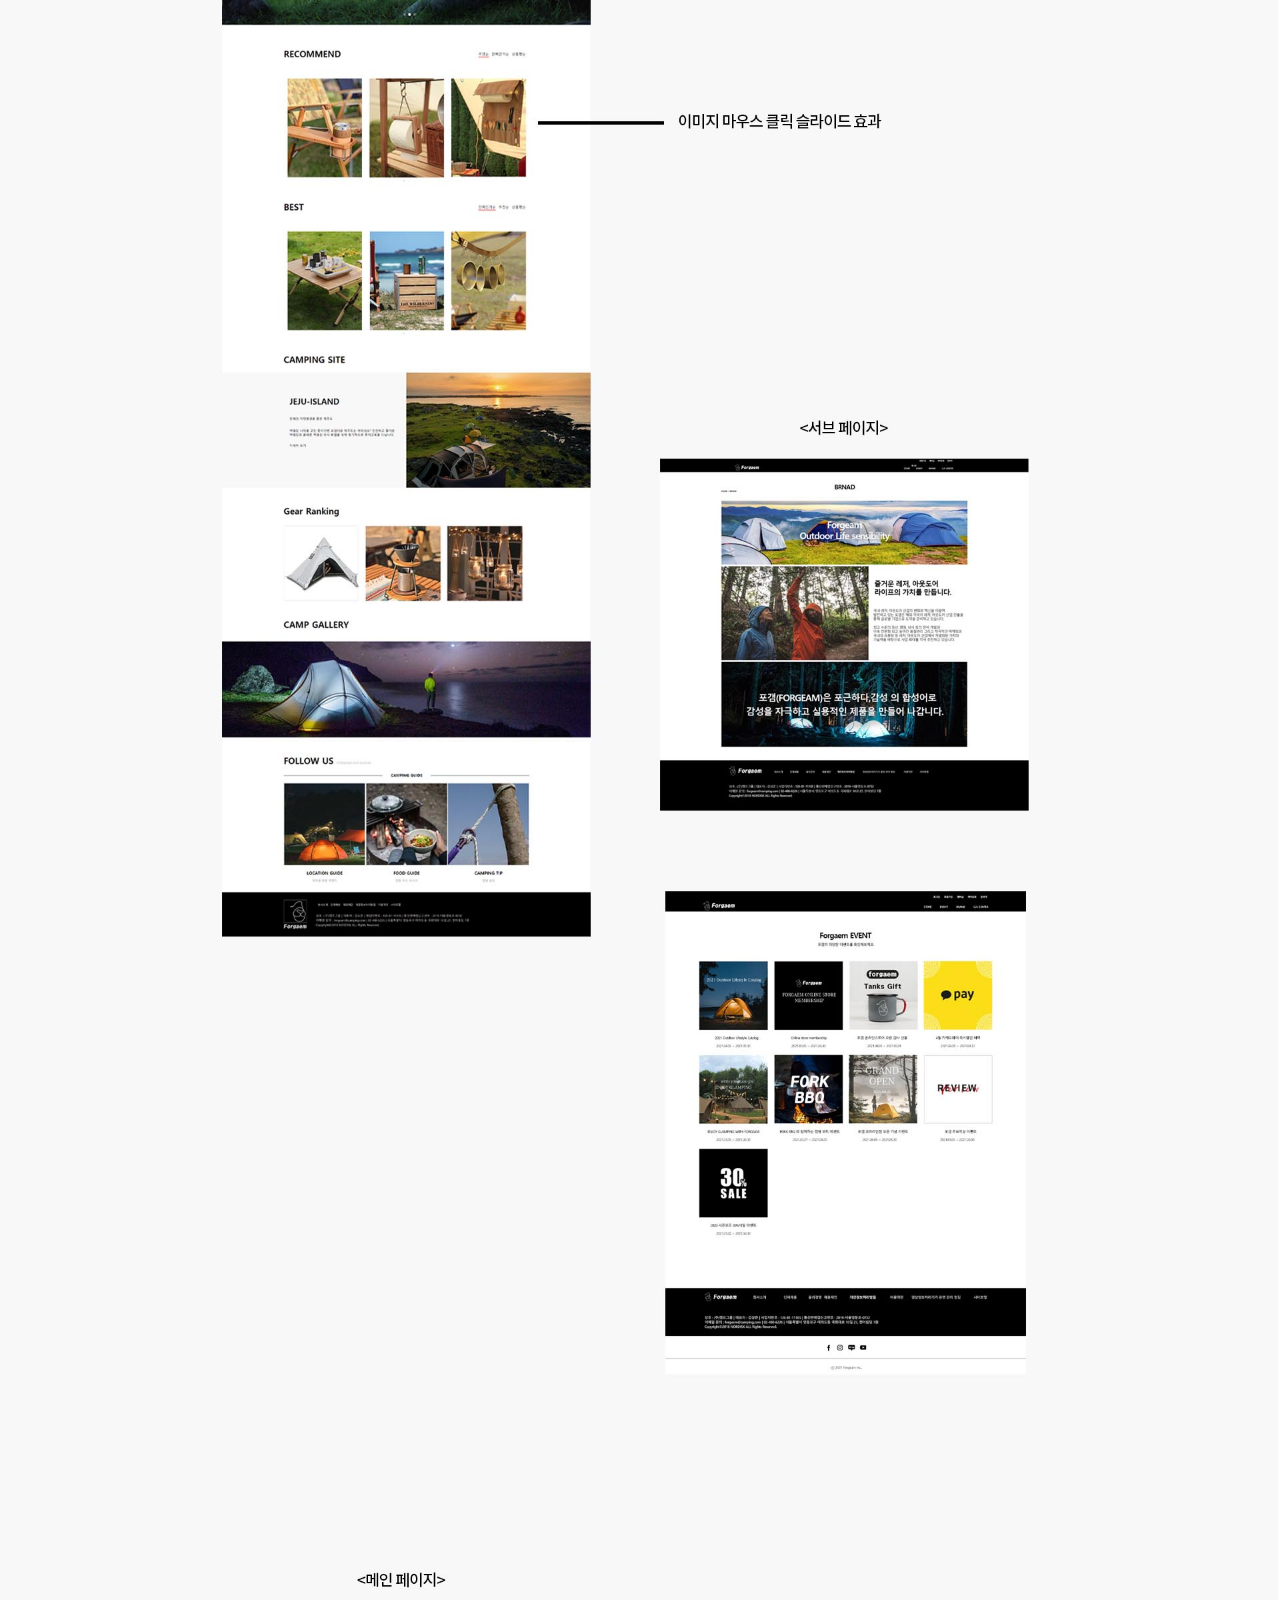
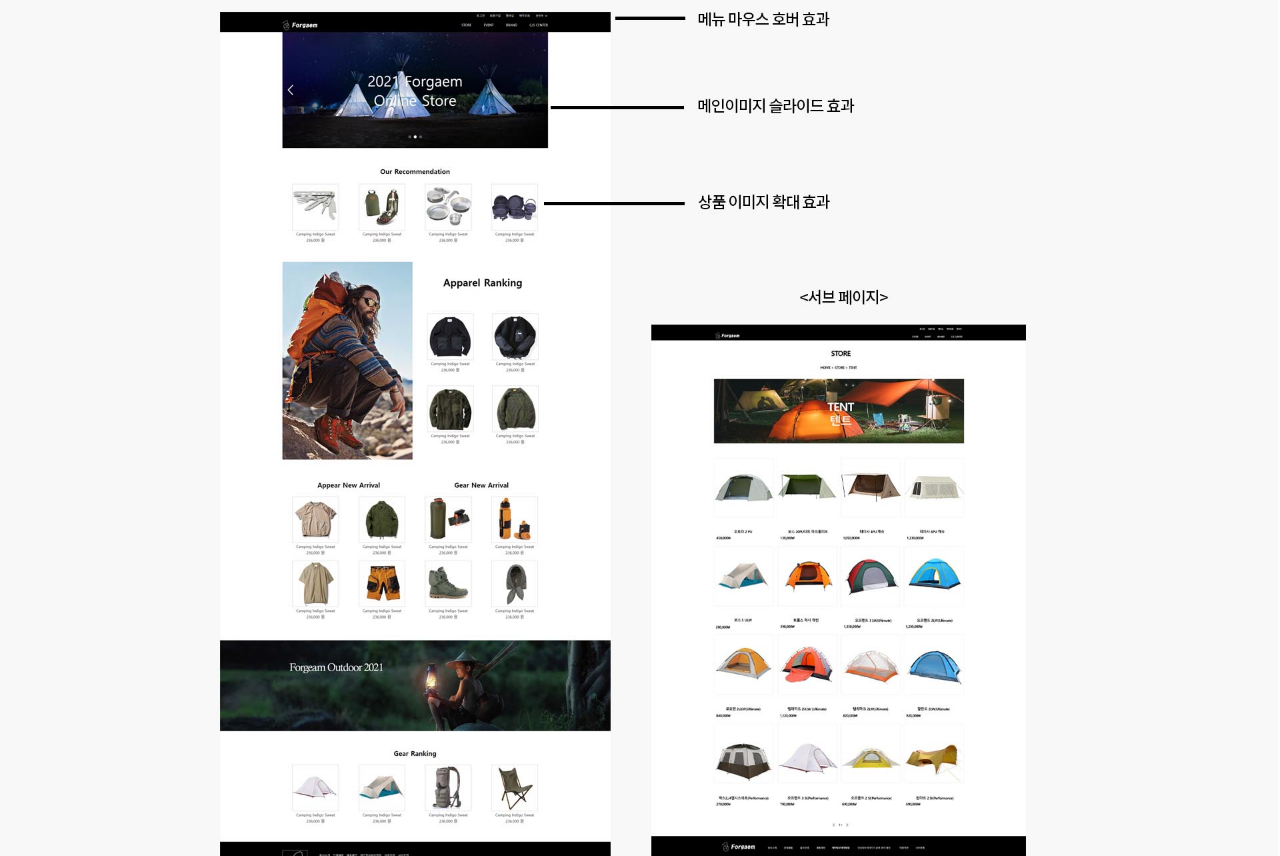
<file: web3.html>
<!DOCTYPE html>
<html lang="en">

<head>
	<!-- jQuery -->
	<script src="js/jquery.js"></script>
	<!--  plugins  -->
	<script src="js/bootstrap.min.js"></script>
	<script src="js/plugins.js"></script>
	<script src="js/aos.js"></script>
	<script src="js/jquery.form.js"></script>
	<script src="js/jquery.validate.min.js"></script>

	<!--  main script  -->
	<script src="js/custom.js"></script>
	<meta charset="utf-8">
	<meta http-equiv="X-UA-Compatible" content="IE=edge">
	<meta name="viewport" content="width=device-width, initial-scale=1">
	<title>김상준 포트폴리오</title>
	<link rel="icon" href="img/favicon.ico" type="image/x-icon">
	<!-- Bootstrap -->
	<link href="css/bootstrap.min.css" rel="stylesheet">
	<link href="ionicons/css/ionicons.min.css" rel="stylesheet">
	<link href="css/animate.min.css" rel="stylesheet">
	<link href="css/aos.css" rel="stylesheet">
	<!-- main style -->
	<link href="css/style.css" rel="stylesheet">
	<!-- HTML5 shim and Respond.js for IE8 support of HTML5 elements and media queries -->
	<!-- WARNING: Respond.js doesn't work if you view the page via file:// -->
	<!--[if lt IE 9]>
      <script src="https://oss.maxcdn.com/html5shiv/3.7.3/html5shiv.min.js"></script>
      <script src="https://oss.maxcdn.com/respond/1.4.2/respond.min.js"></script>
    <![endif]-->
	<script type="text/javascript" language="javascript" src="js/textslide.js"></script>


	<script type="text/javascript" src="js/fullpage.css"></script>
	<script type="text/javascript" src="js/fullpage.js"></script>


	<link rel="stylesheet" type="text/css" href="js/fullpage.css" />
	<link rel="stylesheet" type="text/css" href="js/examples.css" />
</head>

<body>

	<!-- Preloader -->
	<div id="preloader">
		<div id="status">

			<div class="preloader" aria-busy="true" aria-label="Loading, please wait." role="progressbar">
			</div>

		</div>
	</div>
	<!-- ./Preloader -->

	<!-- header -->

	<link rel="stylesheet" type="text/css" href="js/fullpage.css" />
	<link rel="stylesheet" type="text/css" href="js/examples.css" />

	<header class="navbar-fixed-top">
		<nav class="sub_nav" id="webnav">
			<a href="https://superrich4.github.io/firstportfolio2021/index.html"><img src="img/ksj_logo.png"></a>
			<ul>
				<li><a href="#section1">Main</a></li>
				<li><a href="#section2">Contents</a></li>
				<li><a href="web2.html">Web</a></li>
				<li><a href="web1.html">Graphic</a></li>
			</ul>
		</nav>
		<div class="mob_menu">
	<input type="checkbox" id="menuicon">
<label for="menuicon">
	<span></span>
	<span></span>
	<span></span>
</label>
<div class="sidebar">
<ul>
	<li><a href="index.html">main</a></li>
	<li><a href="web2.html">Web project</a></li>
	<li><a href="web1.html">Graphic</a></li>
	<ul class="side_btn">
		<li><a href="web2.html"><img src="img/btn1.png"></a></li>
		<li><a href="web3.html"><img src="img/btn2c.png"></a></li>
		<li><a href="web4.html"><img src="img/btn3.png"></a></li>
		<li><a href="web5.html"><img src="img/btn4.png"></a></li>
	</ul>
</ul>
</div></div>
	</header>
		<div class="backcol">
	<div class="sub_top">
			<ul>
				<li><a href="web2.html"><img src="img/btn1.png"></a></li>
				<li><a href="web3.html"><img src="img/btn2c.png"></a></li>
				<li><a href="web4.html"><img src="img/btn3.png"></a></li>
				<li><a href="web5.html"><img src="img/btn4.png"></a></li>
			</ul>
			</div>
	<div class="sub_main">
		<article id="apple_pc">
			<p class="apple_pc2"><a href="https://superrich4.github.io/project3/" target="_blank"><img src="img/apple2.png" alt="pc이미지"></a></p>

			<p class="apple_img"></p>
		</article>
		            
		<div class="shortcut"><a href="https://superrich4.github.io/project3/" target="_blank"><p><img src="img/link.png">사이트 바로가기</p></a></div>
                <p class="mouse"></p>
	</div>
	<!-- ./header -->
	<div class="sub3_main2">
		<div class="container">
			<div class="sub_intro2">
				<!-- projects -->
				<div class="section" id="projects">
					<div class="container">

					</div>


				</div>
			</div>

		</div>








			<script type="text/javascript" src="js/fullpage.js"></script>
			<script type="text/javascript" src="js/examples.js"></script>

			<script type="text/javascript">
				var myFullpage = new fullpage('#fullpage', {
					anchors: ['firstPage', 'secondPage', '3rdPage'],
					sectionsColor: ['#C63D0F', '#1BBC9B', '#7E8F7C'],
					navigation: true,
					navigationPosition: 'right',
					navigationTooltips: ['First page', 'Second page', 'Third and last page']
				});

			</script>

</body>

</html>
</file>
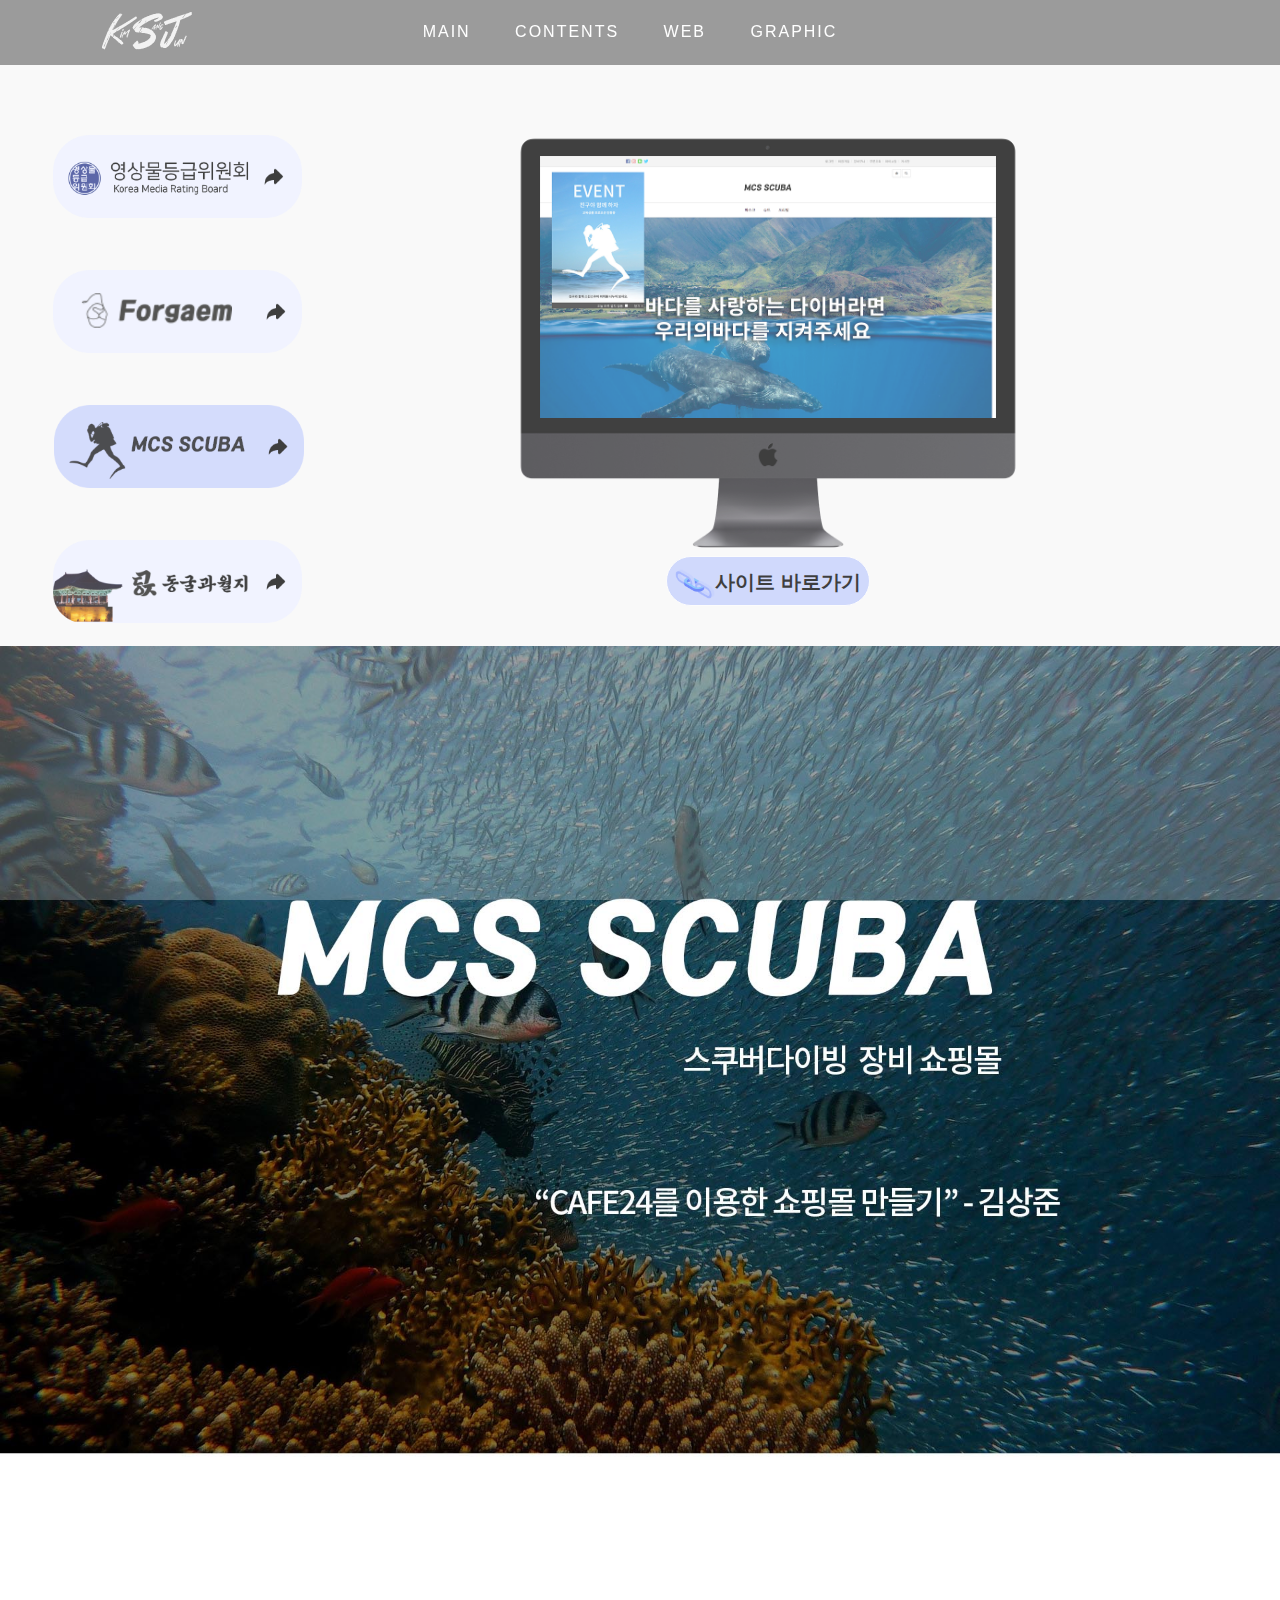
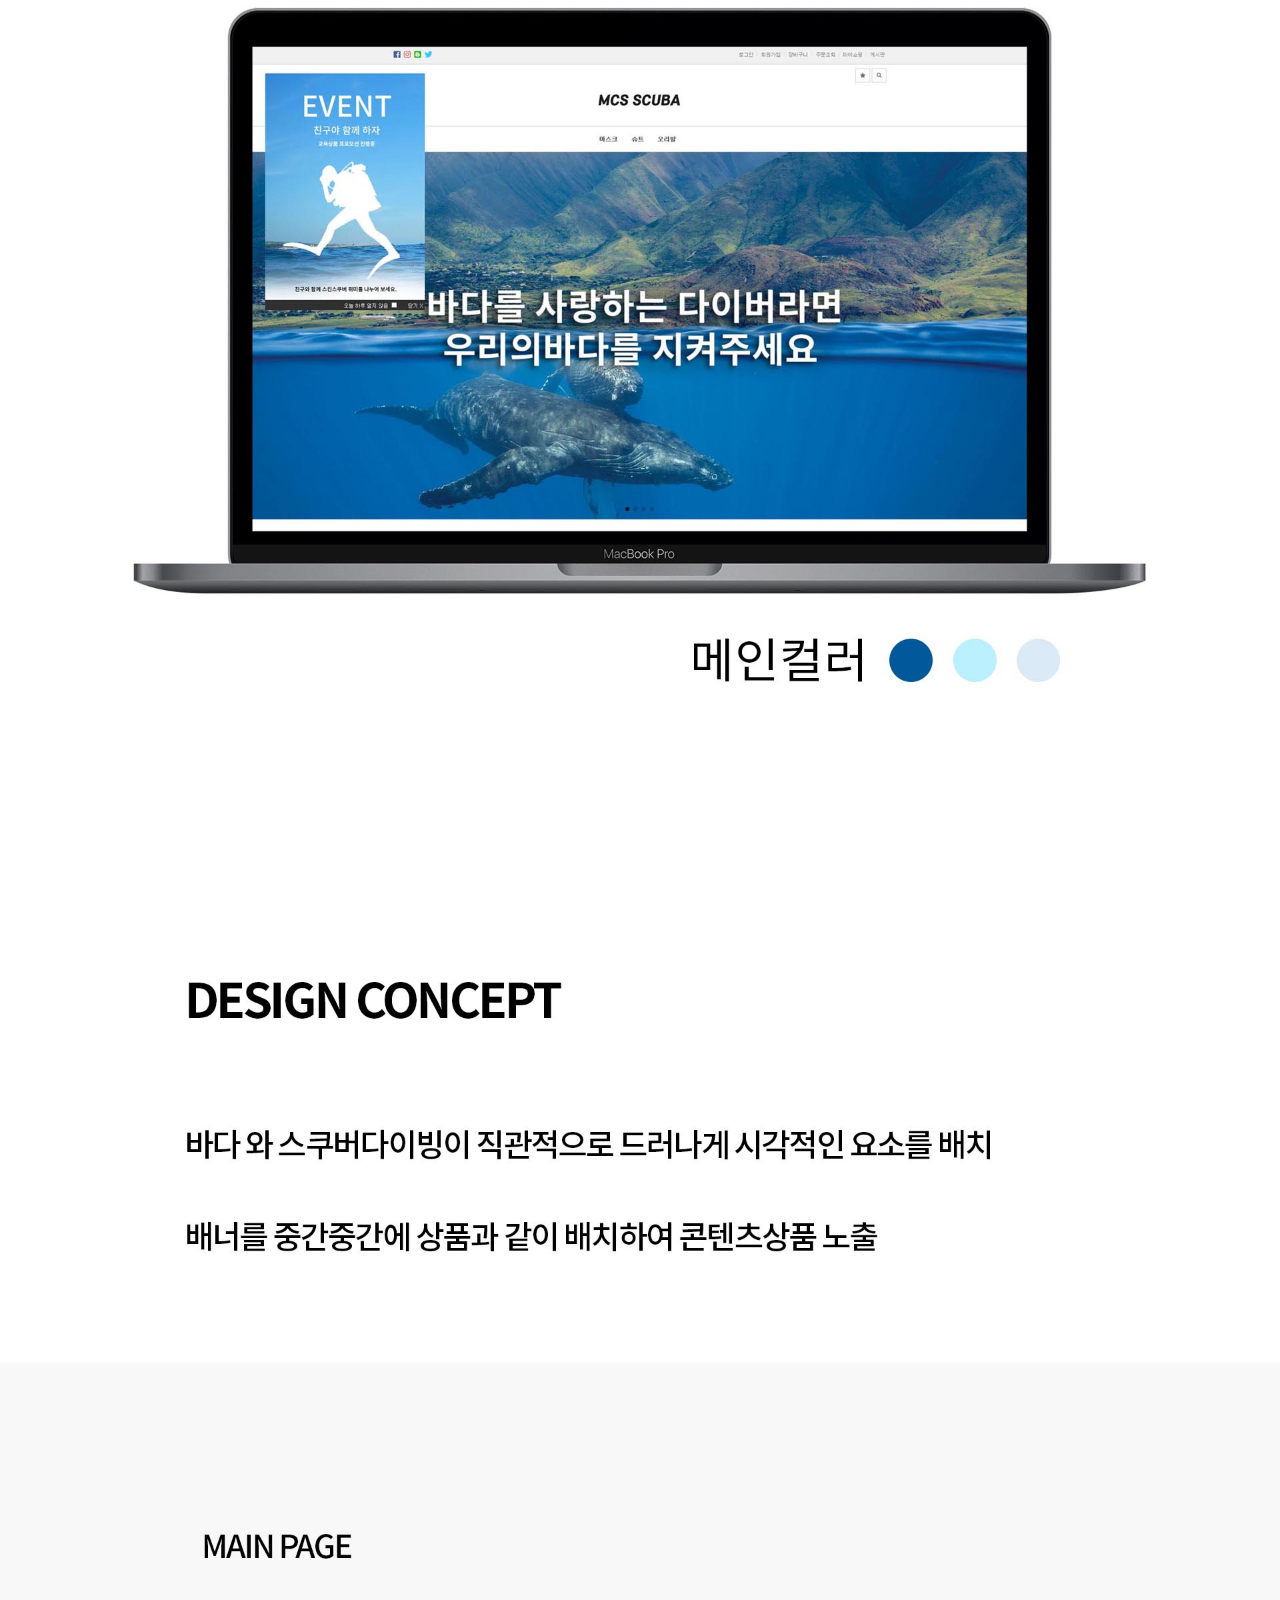
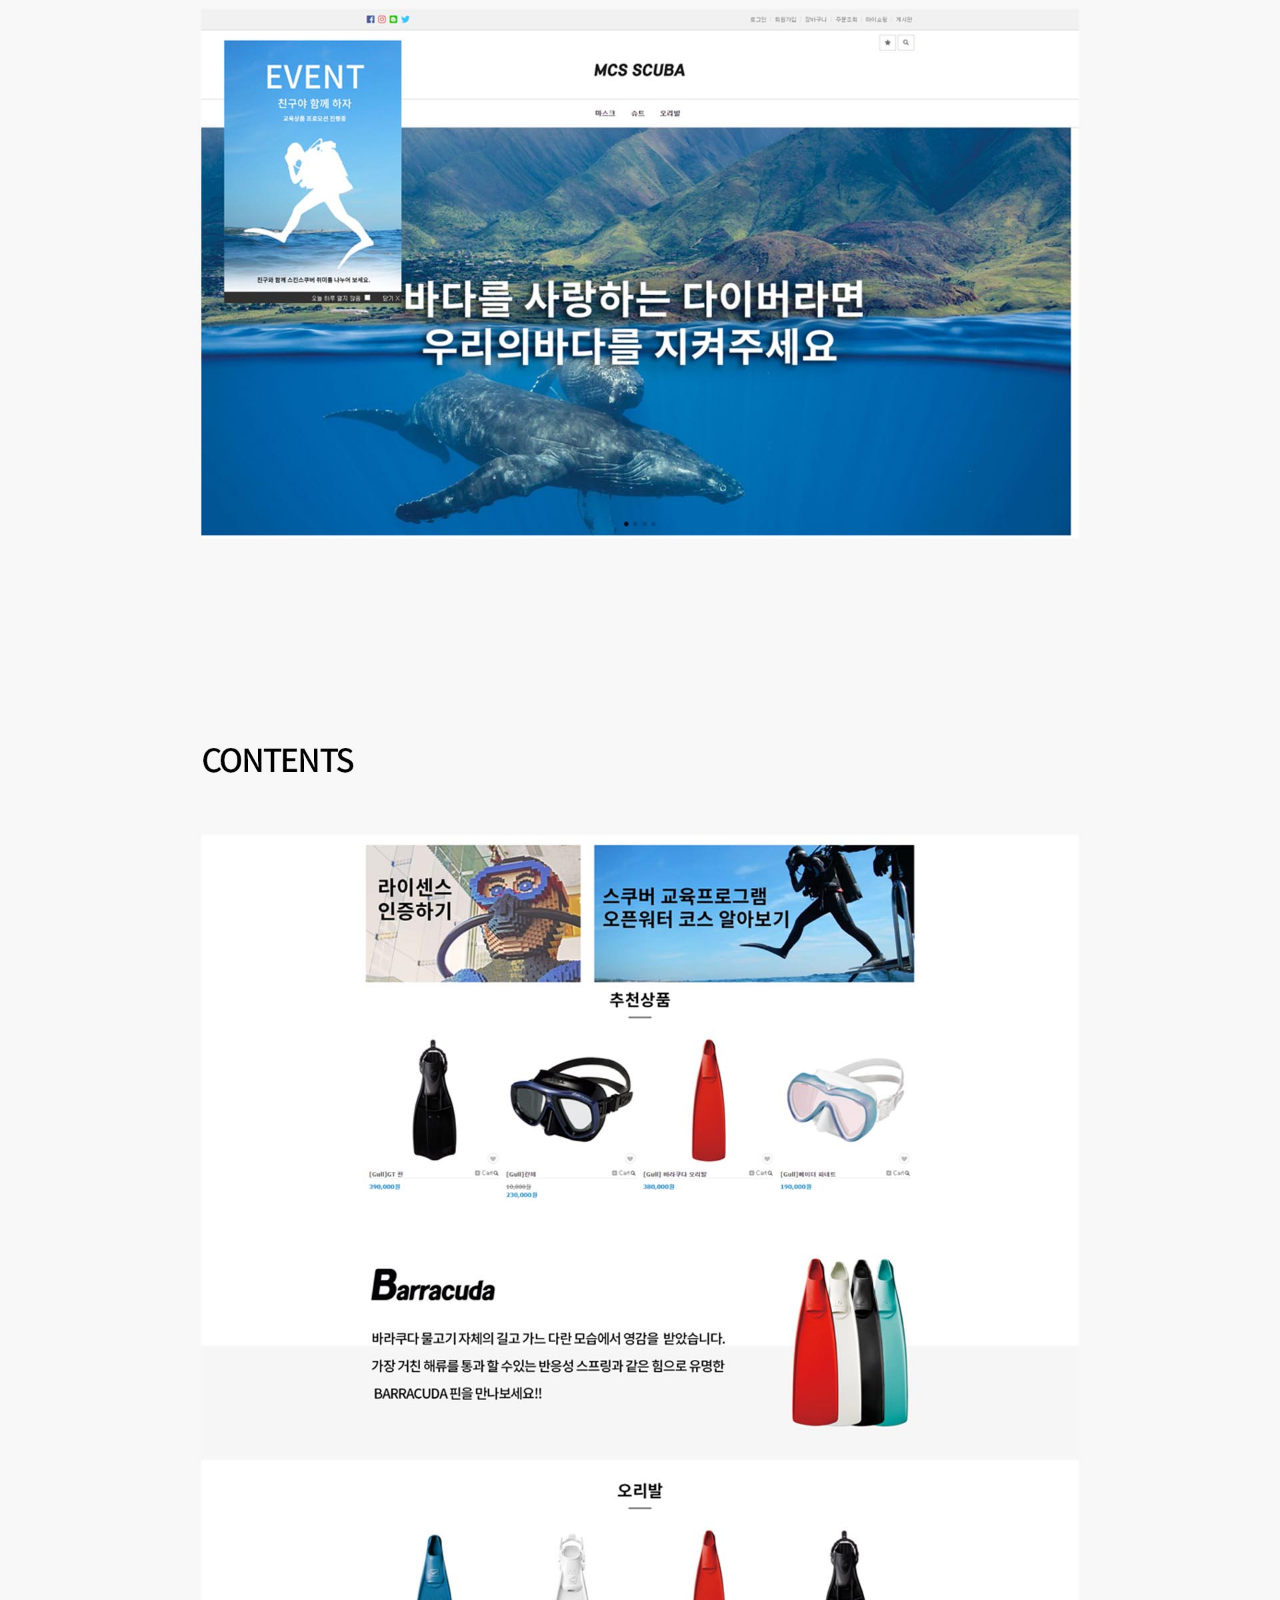
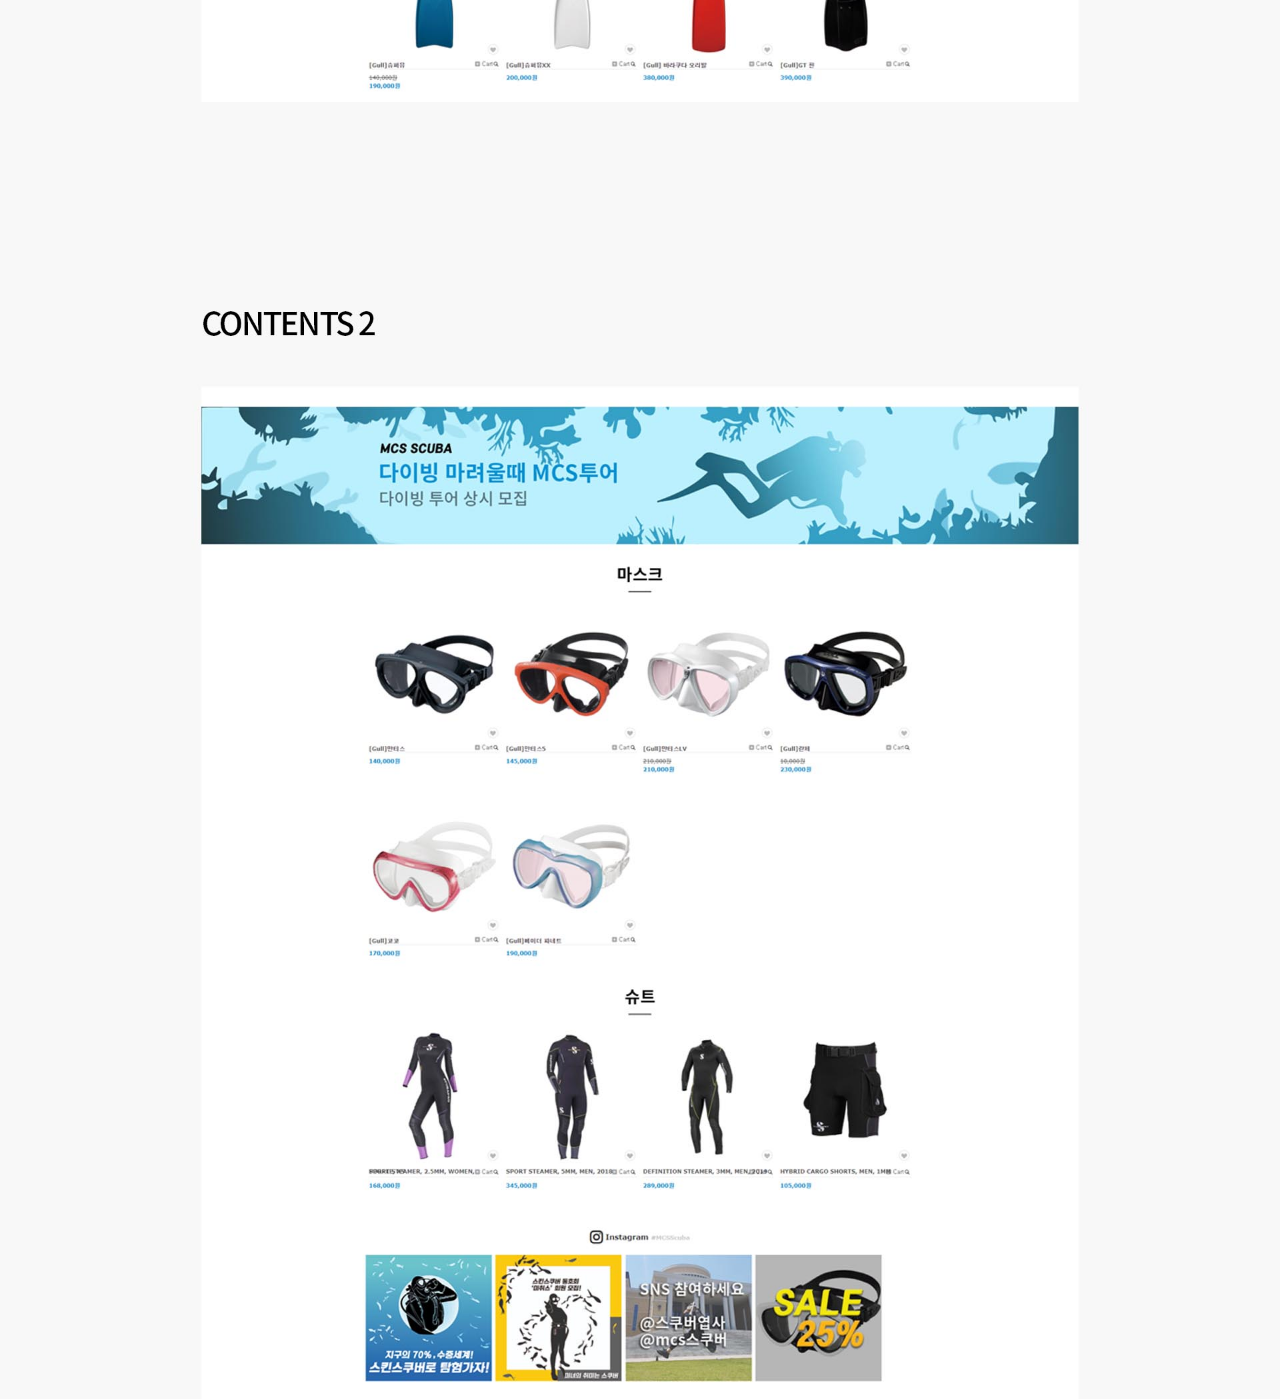
<file: web4.html>
<!DOCTYPE html>
<html lang="en">

<head>
	<!-- jQuery -->
	<script src="js/jquery.js"></script>
	<!--  plugins  -->
	<script src="js/bootstrap.min.js"></script>
	<script src="js/plugins.js"></script>
	<script src="js/aos.js"></script>
	<script src="js/jquery.form.js"></script>
	<script src="js/jquery.validate.min.js"></script>

	<!--  main script  -->
	<script src="js/custom.js"></script>
	<meta charset="utf-8">
	<meta http-equiv="X-UA-Compatible" content="IE=edge">
	<meta name="viewport" content="width=device-width, initial-scale=1">
	<title>김상준 포트폴리오</title>
	<link rel="icon" href="img/favicon.ico" type="image/x-icon">
	<!-- Bootstrap -->
	<link href="css/bootstrap.min.css" rel="stylesheet">
	<link href="ionicons/css/ionicons.min.css" rel="stylesheet">
	<link href="css/animate.min.css" rel="stylesheet">
	<link href="css/aos.css" rel="stylesheet">
	<!-- main style -->
	<link href="css/style.css" rel="stylesheet">
	<!-- HTML5 shim and Respond.js for IE8 support of HTML5 elements and media queries -->
	<!-- WARNING: Respond.js doesn't work if you view the page via file:// -->
	<!--[if lt IE 9]>
      <script src="https://oss.maxcdn.com/html5shiv/3.7.3/html5shiv.min.js"></script>
      <script src="https://oss.maxcdn.com/respond/1.4.2/respond.min.js"></script>
    <![endif]-->
	<script type="text/javascript" language="javascript" src="js/textslide.js"></script>


	<script type="text/javascript" src="js/fullpage.css"></script>
	<script type="text/javascript" src="js/fullpage.js"></script>


	<link rel="stylesheet" type="text/css" href="js/fullpage.css" />
	<link rel="stylesheet" type="text/css" href="js/examples.css" />
</head>

<body>

	<!-- Preloader -->
	<div id="preloader">
		<div id="status">

			<div class="preloader" aria-busy="true" aria-label="Loading, please wait." role="progressbar">
			</div>

		</div>
	</div>
	<!-- ./Preloader -->

	<!-- header -->

	<link rel="stylesheet" type="text/css" href="js/fullpage.css" />
	<link rel="stylesheet" type="text/css" href="js/examples.css" />
	<header class="navbar-fixed-top">
		<nav class="sub_nav" id="webnav">
			<a href="https://superrich4.github.io/firstportfolio2021/index.html"><img src="img/ksj_logo.png"></a>
			<ul>
				<li><a href="#section1">Main</a></li>
				<li><a href="#section2">Contents</a></li>
				<li><a href="web2.html">Web</a></li>
				<li><a href="web1.html">Graphic</a></li>
			</ul>
			
		</nav>
		<div class="mob_menu">
	<input type="checkbox" id="menuicon">
<label for="menuicon">
	<span></span>
	<span></span>
	<span></span>
</label>
<div class="sidebar">
<ul>
	<li><a href="index.html">main</a></li>
	<li><a href="web2.html">Web project</a></li>
	<li><a href="web1.html">Graphic</a></li><ul class="side_btn">
		<li><a href="web2.html"><img src="img/btn1.png"></a></li>
		<li><a href="web3.html"><img src="img/btn2.png"></a></li>
		<li><a href="web4.html"><img src="img/btn3c.png"></a></li>
		<li><a href="web5.html"><img src="img/btn4.png"></a></li>
	</ul>
</ul>
</div></div>
	</header>
	<div class="backcol">
		<div class="sub_top">
			<ul>
				<li><a href="web2.html"><img src="img/btn1.png"></a></li>
				<li><a href="web3.html"><img src="img/btn2.png"></a></li>
				<li><a href="web4.html"><img src="img/btn3c.png"></a></li>
				<li><a href="web5.html"><img src="img/btn4.png"></a></li>
			</ul>
		</div>
		<div class="sub_main">
			<article id="apple_pc">
				<p class="apple_pc2"><a href="http://superrichscuba.cafe24.com/" target="_blank"><img src="img/apple3.png" alt="pc이미지"></a></p>

				<p class="apple_img"></p>
			</article>    
			<div class="shortcut"><a href="http://superrichscuba.cafe24.com/" target="_blank"><p><img src="img/link.png">사이트 바로가기</p></a></div>        
                <p class="mouse"></p>
		</div>
		<!-- ./header -->
		<div class="sub4_main2">
			<div class="container">
				<div class="sub_intro2">
					<!-- projects -->
					<div class="section" id="projects">
						<div class="container">

						</div>


					</div>
				</div>
			</div>










			<script type="text/javascript" src="js/fullpage.js"></script>
			<script type="text/javascript" src="js/examples.js"></script>

			<script type="text/javascript">
				var myFullpage = new fullpage('#fullpage', {
					anchors: ['firstPage', 'secondPage', '3rdPage'],
					sectionsColor: ['#C63D0F', '#1BBC9B', '#7E8F7C'],
					navigation: true,
					navigationPosition: 'right',
					navigationTooltips: ['First page', 'Second page', 'Third and last page']
				});
			</script>

</body></html>
</file>
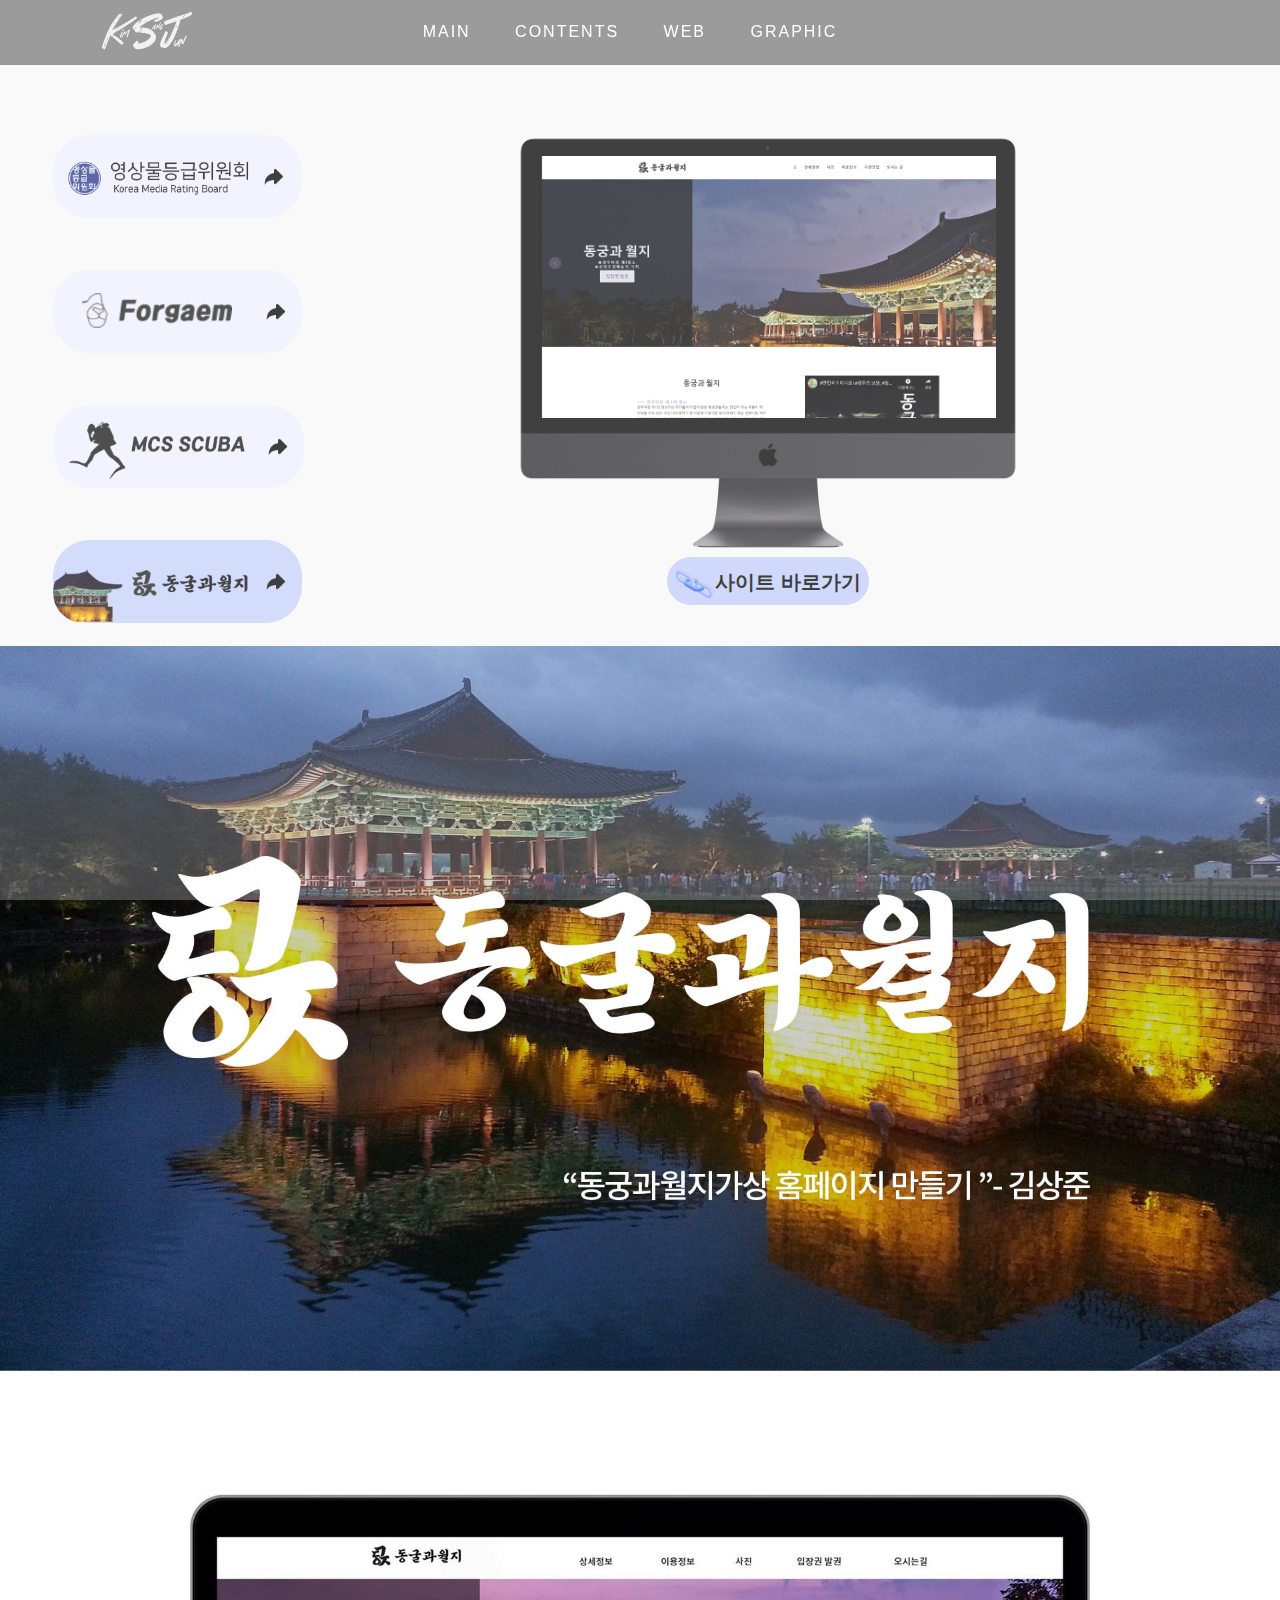
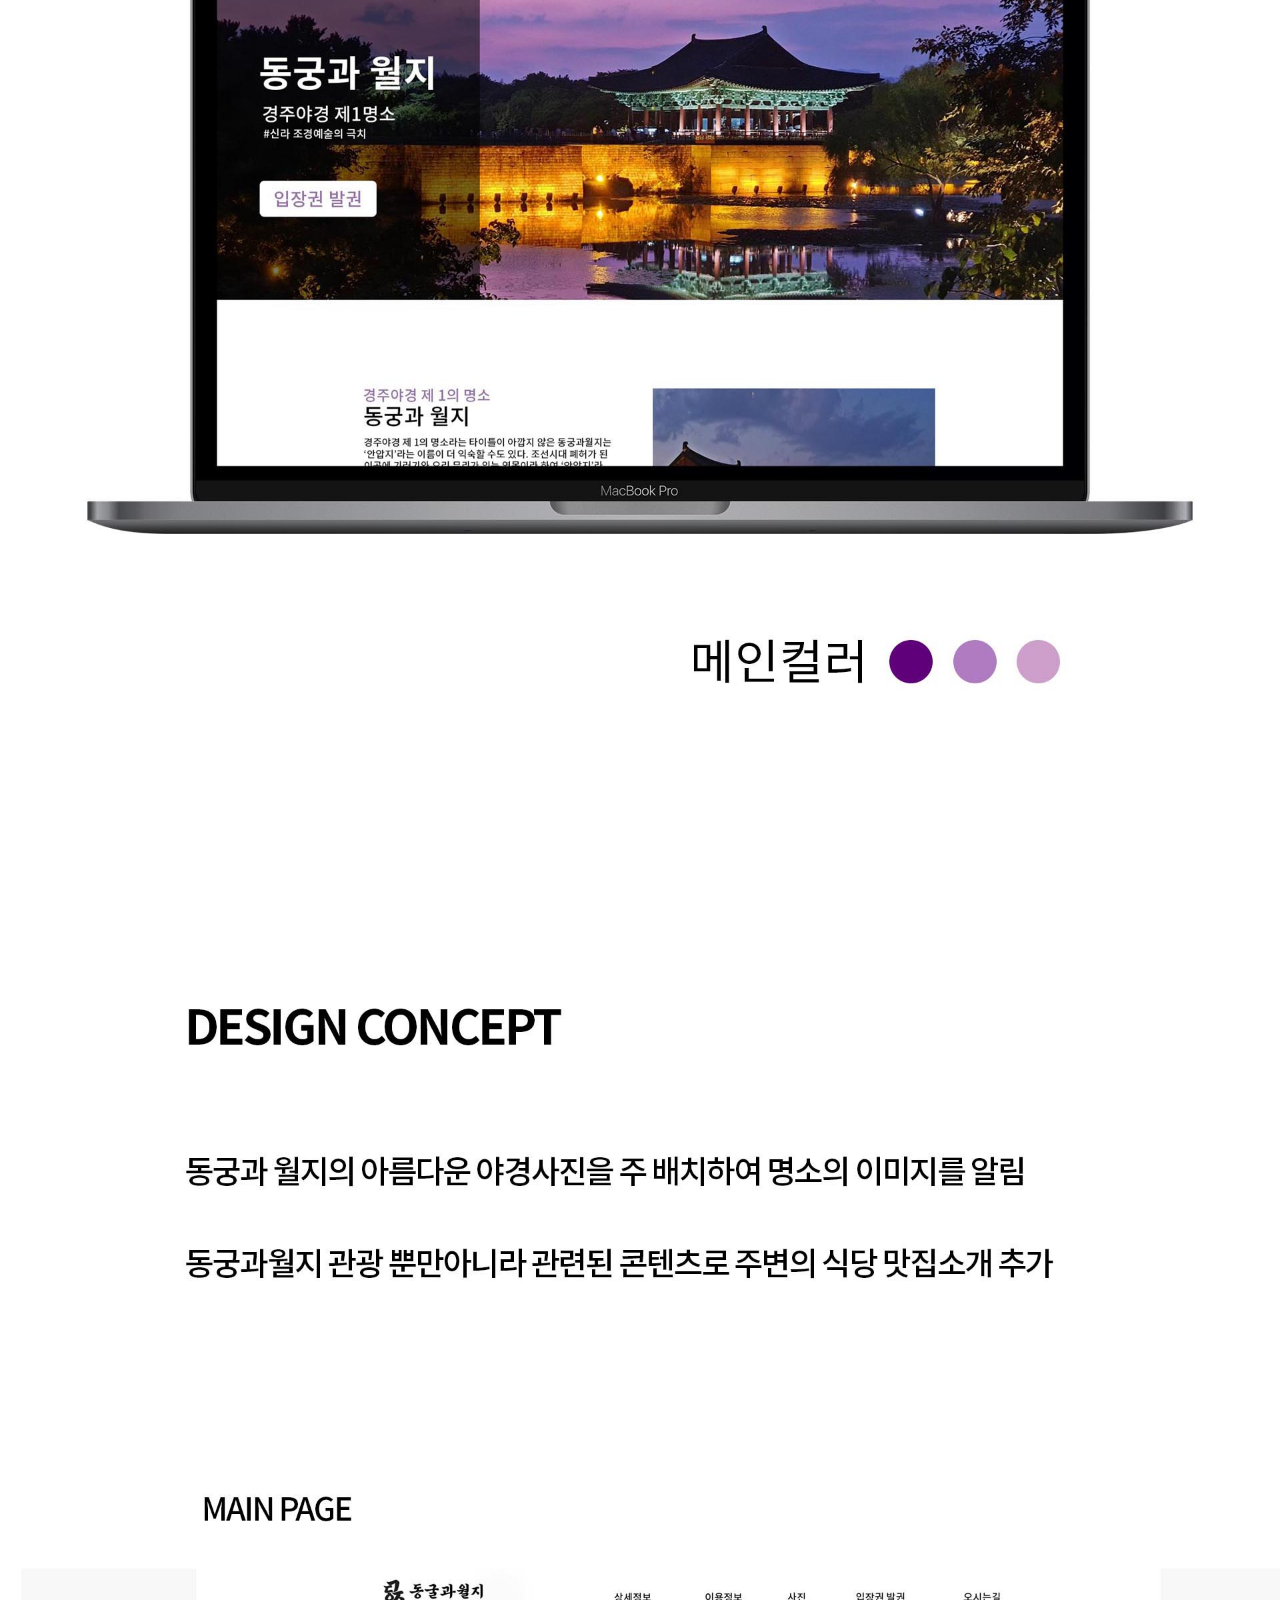
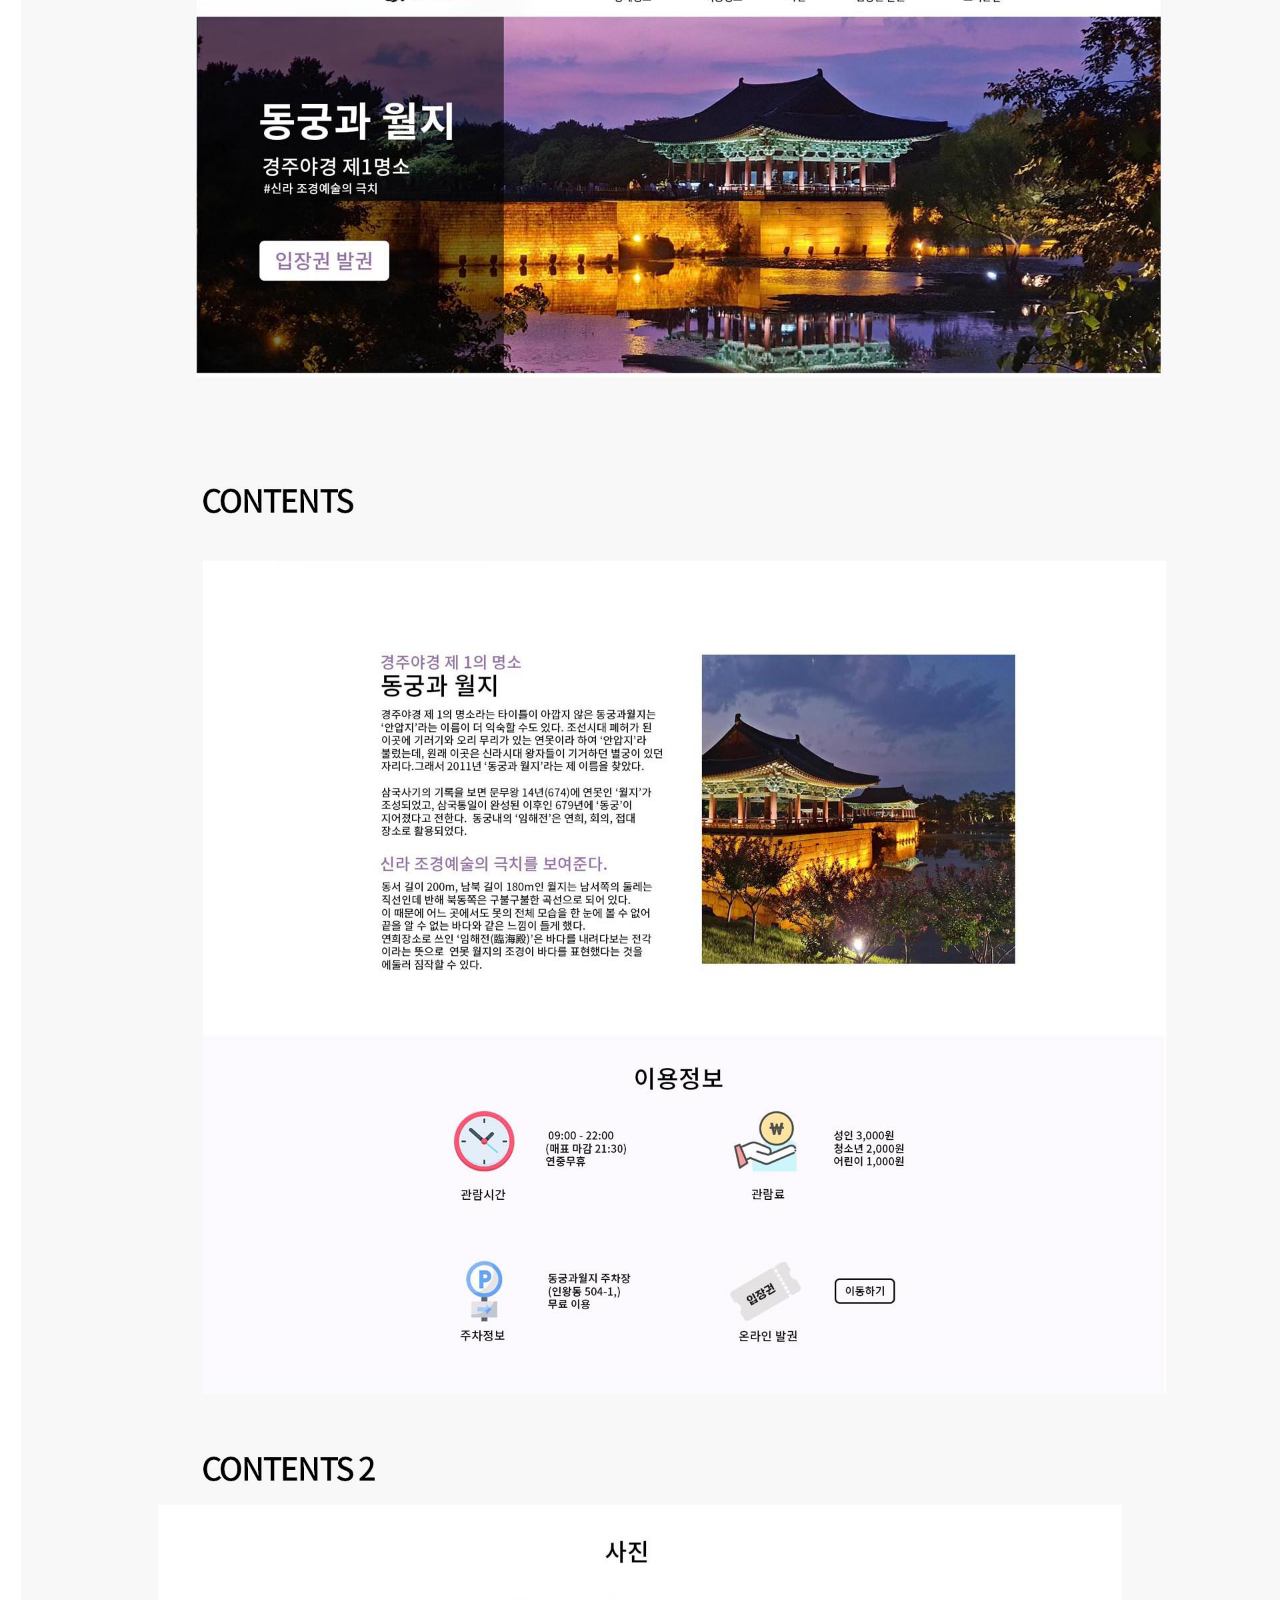
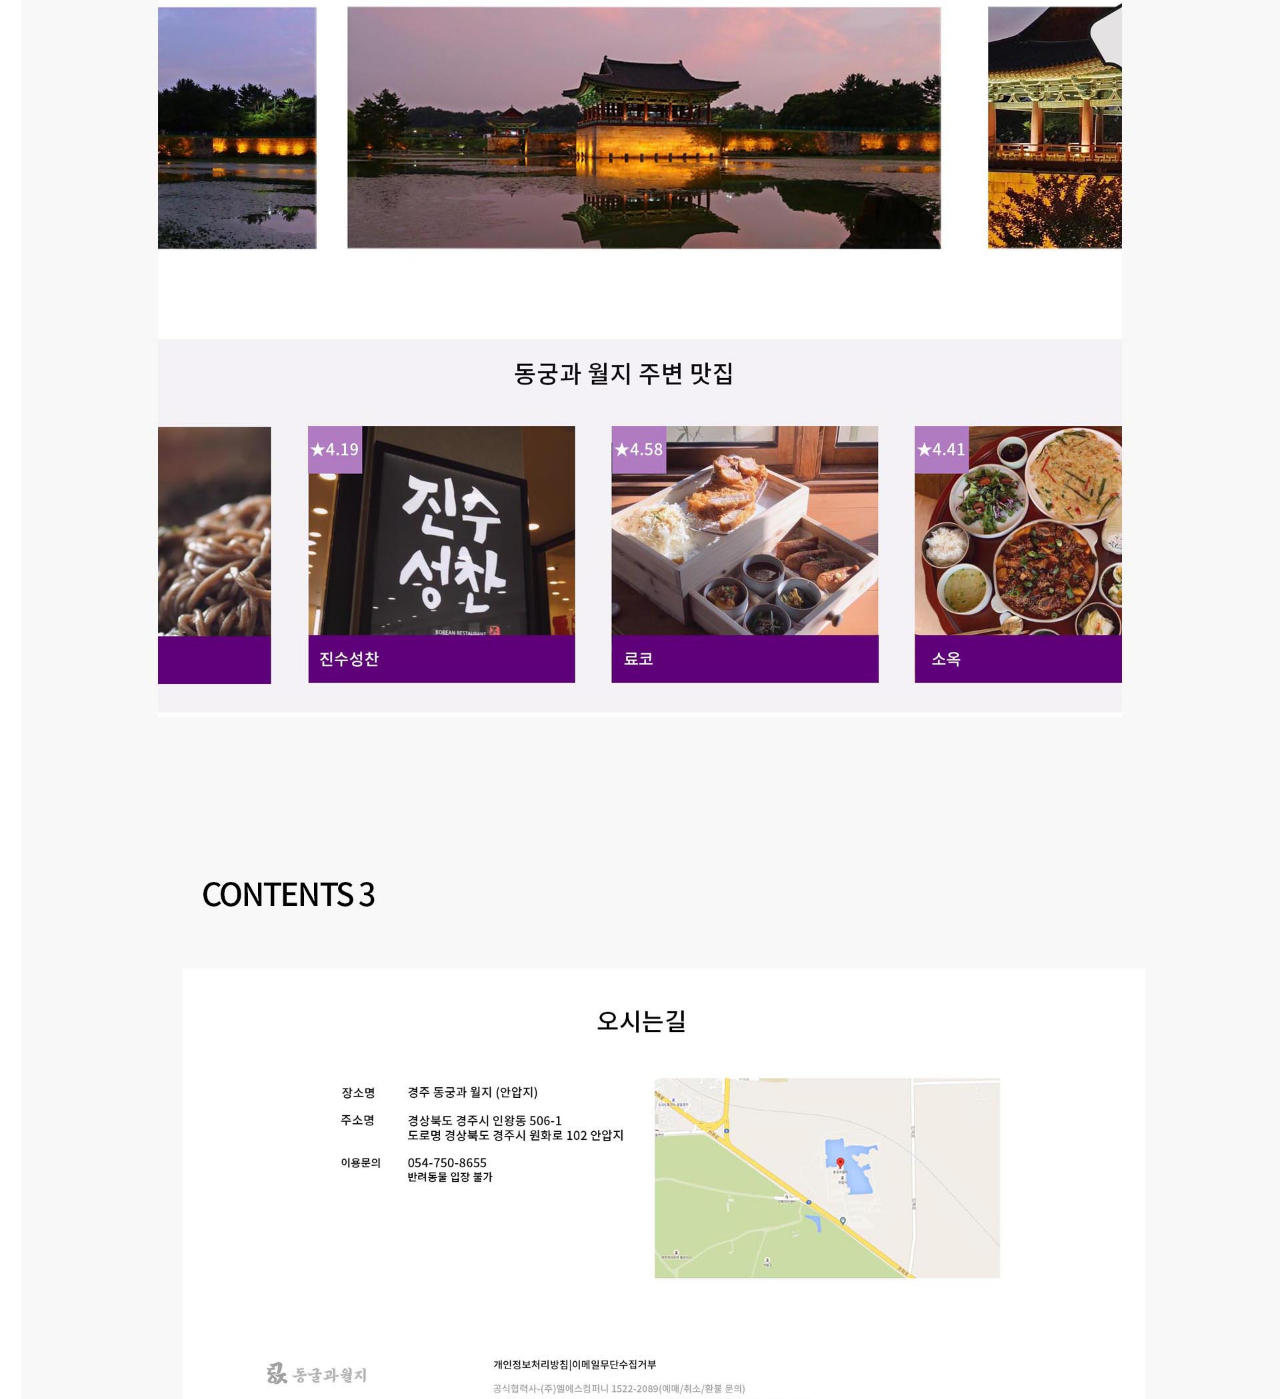
<file: web5.html>
<!DOCTYPE html>
<html lang="en">

<head>
	<!-- jQuery -->
	<script src="js/jquery.js"></script>
	<!--  plugins  -->
	<script src="js/bootstrap.min.js"></script>
	<script src="js/plugins.js"></script>
	<script src="js/aos.js"></script>
	<script src="js/jquery.form.js"></script>
	<script src="js/jquery.validate.min.js"></script>

	<!--  main script  -->
	<script src="js/custom.js"></script>
	<meta charset="utf-8">
	<meta http-equiv="X-UA-Compatible" content="IE=edge">
	<meta name="viewport" content="width=device-width, initial-scale=1">
	<title>김상준 포트폴리오</title>
	<link rel="icon" href="img/favicon.ico" type="image/x-icon">
	<!-- Bootstrap -->
	<link href="css/bootstrap.min.css" rel="stylesheet">
	<link href="ionicons/css/ionicons.min.css" rel="stylesheet">
	<link href="css/animate.min.css" rel="stylesheet">
	<link href="css/aos.css" rel="stylesheet">
	<!-- main style -->
	<link href="css/style.css" rel="stylesheet">
	<!-- HTML5 shim and Respond.js for IE8 support of HTML5 elements and media queries -->
	<!-- WARNING: Respond.js doesn't work if you view the page via file:// -->
	<!--[if lt IE 9]>
      <script src="https://oss.maxcdn.com/html5shiv/3.7.3/html5shiv.min.js"></script>
      <script src="https://oss.maxcdn.com/respond/1.4.2/respond.min.js"></script>
    <![endif]-->
	<script type="text/javascript" language="javascript" src="js/textslide.js"></script>


	<script type="text/javascript" src="js/fullpage.css"></script>
	<script type="text/javascript" src="js/fullpage.js"></script>


	<link rel="stylesheet" type="text/css" href="js/fullpage.css" />
	<link rel="stylesheet" type="text/css" href="js/examples.css" />
</head>

<body>

	<!-- Preloader -->
	<div id="preloader">
		<div id="status">

			<div class="preloader" aria-busy="true" aria-label="Loading, please wait." role="progressbar">
			</div>

		</div>
	</div>
	<!-- ./Preloader -->

	<!-- header -->

	<link rel="stylesheet" type="text/css" href="js/fullpage.css" />
	<link rel="stylesheet" type="text/css" href="js/examples.css" />
	<header class="navbar-fixed-top">
		<nav class="sub_nav" id="webnav">
			<a href="https://superrich4.github.io/firstportfolio2021/index.html"><img src="img/ksj_logo.png"></a>
			<ul>
				<li><a href="#section1">Main</a></li>
				<li><a href="#section2">Contents</a></li>
				<li><a href="web2.html">Web</a></li>
				<li><a href="web1.html">Graphic</a></li>
			</ul>
		</nav>
		<div class="mob_menu">
			<input type="checkbox" id="menuicon">
			<label for="menuicon">
				<span></span>
				<span></span>
				<span></span>
			</label>
			<div class="sidebar">
				<ul>
					<li><a href="index.html">main</a></li>
					<li><a href="web2.html">Web project</a></li>
					<li><a href="web1.html">Graphic</a></li>
				</ul><ul class="side_btn">
		<li><a href="web2.html"><img src="img/btn1.png"></a></li>
		<li><a href="web3.html"><img src="img/btn2.png"></a></li>
		<li><a href="web4.html"><img src="img/btn3.png"></a></li>
		<li><a href="web5.html"><img src="img/btn4c.png"></a></li>
	</ul>
			</div>
		</div>
	</header>
	<div class="backcol">
		<div class="sub_top">
			<ul>
				<li><a href="web2.html"><img src="img/btn1.png"></a></li>
				<li><a href="web3.html"><img src="img/btn2.png"></a></li>
				<li><a href="web4.html"><img src="img/btn3.png"></a></li>
				<li><a href="web5.html"><img src="img/btn4c.png"></a></li>
			</ul>
		</div>
		<div class="sub_main">
			<article id="apple_pc">
				<p class="apple_pc2"><a href="https://superrich4.github.io/prjoect4/" target="_blank"><img src="img/apple4.png" alt="pc이미지"></a></p>

				<p class="apple_img"></p>
			</article><div class="shortcut"><a href="https://superrich4.github.io/prjoect4/" target="_blank">
					<p><img src="img/link.png">사이트 바로가기</p>
				</a></div>
			<p class="mouse"></p>
			
		</div>
		<!-- ./header -->
		<div class="sub5_main2">
			<div class="container">
				<div class="sub_intro2">
					<!-- projects -->
					<div class="section" id="projects">
						<div class="container">

						</div>

					</div>
				</div>
			</div>










			<script type="text/javascript" src="js/fullpage.js"></script>
			<script type="text/javascript" src="js/examples.js"></script>

			<script type="text/javascript">
				var myFullpage = new fullpage('#fullpage', {
					anchors: ['firstPage', 'secondPage', '3rdPage'],
					sectionsColor: ['#C63D0F', '#1BBC9B', '#7E8F7C'],
					navigation: true,
					navigationPosition: 'right',
					navigationTooltips: ['First page', 'Second page', 'Third and last page']
				});
			</script>

</body></html>
</file>
<file: css/style.css>
/*햄버거 메뉴*/

.mob_menu{display: none}
input[id="menuicon"] {display:none;}
input[id="menuicon"] + label {display:block;margin:30px;width:30px;height:25px;position:relative;cursor:pointer;}
input[id="menuicon"] + label span {display:block;position:absolute;width:100%;height:5px;border-radius:30px;background:#eee;transition:all .35s;}
input[id="menuicon"] + label span:nth-child(1) {top:0;}
input[id="menuicon"] + label span:nth-child(2) {top:50%;transform:translateY(-50%);} /* ºñ½ÁÇÏ°Ô »ç¿ëÇÒ ¼ö ÀÖ´Â style top:calc(50% - 2.5px); margin-top:-2.5px;*/
input[id="menuicon"] + label span:nth-child(3) {bottom:0;}
input[id="menuicon"]:checked + label {z-index:2;}
input[id="menuicon"]:checked + label span {background:#fff;}
input[id="menuicon"]:checked + label span:nth-child(1) {top:50%;transform:translateY(-50%) rotate(45deg);}
input[id="menuicon"]:checked + label span:nth-child(2) {opacity:0;}
input[id="menuicon"]:checked + label span:nth-child(3) {bottom:50%;transform:translateY(50%) rotate(-45deg);}
div[class="sidebar"] {width:300px;height:100%;background:#222;position:fixed;top:0;left:-300px;z-index:1;transition:all .35s;}
input[id="menuicon"]:checked + label + div {left:0;}

.sidebar ul{padding-top: 120px}
.sidebar ul li{color: #eee;font-size: 3.2rem;padding-bottom: 30px;}
/**/












html {font-size: 62.5%}

.shortcut{border: 1px solid #fcfcfc ;width:16%;height: 50px;line-height: 50px;text-align: center;background-color: #C1CDFC;border-radius: 50px;margin-left: 69%;}
.shortcut p{font-size: 2.0rem;color: #000;font-weight: bold}
.shortcut:hover{transform: translateY(-8px); transition: all 0.5s;}
.shortcut img{max-width: 20%}

.graphic_menu{width: 55%; margin: 0 auto;padding-top: 190px;}
.graphic_menu li{float: left;margin-right: 50px;}
.graphic_menu li:last-child{margin-right: 0;}
.graphic_menu:after{display: block;content: "";clear: both}
.graphic_menu li img:nth-child(1):hover{transform: scale(1.1); transition: all 0.5s;}

.backcol{background-color: #F8F8F8}
.sub_top {height: 130px;}
.sub_top img{max-width: 90%;}
.sub_top ul li{float: left;margin: 0 auto;text-align: center;position: absolute}
.sub_top ul li:nth-child(1){left: 18%;top: 15%;}
.sub_top ul li:nth-child(2){left: 18%;top: 30%;}
.sub_top ul li:nth-child(3){left: 18%;top: 45%;}
.sub_top ul li:nth-child(4){left: 18%;top: 60%;}
.sub_top ul:after{display: block;content: "";clear: both}
.sub_top ul li:nth-child(1):hover{transform: translateX(8px); transition: all 0.5s;}
.sub_top ul li:nth-child(2):hover{transform: translateX(8px); transition: all 0.5s;}
.sub_top ul li:nth-child(3):hover{transform: translateX(8px); transition: all 0.5s;}
.sub_top ul li:nth-child(4):hover{transform: translateX(8px); transition: all 0.5s;}

.navbar-fixed-top p{color: #fff;font-size: 1.6rem;font-weight: bold}

.row:nth-child(1) {padding-top: 100PX}
.row-bottom-padded-sm{padding-top: 50px;margin: 0 auto;width: 85.5%}
.to-animate{font-size: 4.0rem;}
.to-animate h3{font-size: 3.0rem;padding-top: 20px}

.col-md-4:nth-child(6){margin-top: 50px;}
#fh5co-work {
	margin-top: 70px;
	height: 1300px;
	overflow: hidden;
	position: relative;
	color: rgba(255, 255, 255, 0.8);
	background-color: #F37D6B
		/*background-image: url([data-uri]);
  background-image: -webkit-gradient(linear, 0% 0%, 100% 100%, color-stop(0, #3f95ea), color-stop(1, #52d3aa));*/
		/* Android 2.3 */
		/*background-image: -webkit-repeating-linear-gradient(top left, #3f95ea 0%, #52d3aa 100%);*/
		/* IE10+ */
		/*background-image: repeating-linear-gradient(to bottom right, #3f95ea 0%, #52d3aa 100%);
  background-image: -ms-repeating-linear-gradient(top left, #3f95ea 0%, #52d3aa 100%);*/
}


#fh5co-work a:hover {
	color: white;
}

#fh5co-work:before,
#fh5co-work:after {
	position: absolute;
	transform: rotate(-1.7deg);
	-ms-transform: rotate(-1.7deg);
	-webkit-transform: rotate(-1.7deg);
	-o-transform: rotate(-1.7deg);
	-moz-transform: rotate(-1.7deg);
	background-color: #fff;
	content: "";
	z-index: 3;
	display: inline-block;
	height: 70px;
	padding: 0;
	width: 101%;
}

#fh5co-work:before {
	top: 0;
	margin-top: -35px;
}

#fh5co-work:after {
	bottom: 0;
	margin-bottom: -35px;
}

#fh5co-work .section-heading h2 {
	color: #fff;
}

#fh5co-work .section-heading h2:after {
	background: rgba(255, 255, 255, 0.3);
}

#fh5co-work .section-heading h3 {
	color: rgba(255, 255, 255, 0.8);
}

#fh5co-work .fh5co-project-item {
	display: block;
	width: 100%;
	position: relative;
	top: 0;
	background: #fff;
	overflow: hidden;
	z-index: 9;
	margin-bottom: 30px;
	-webkit-border-radius: 7px;
	-moz-border-radius: 7px;
	-ms-border-radius: 7px;
	border-radius: 7px;
	-webkit-transition: 0.3s;
	-o-transition: 0.3s;
	transition: 0.3s;
}

#fh5co-work .fh5co-project-item img {
	z-index: 8;
	opacity: 1;
	-webkit-transition: 0.3s;
	-o-transition: 0.3s;
	transition: 0.3s;
}

#fh5co-work .fh5co-project-item .fh5co-text {
	padding: 10px 20px;
}

#fh5co-work .fh5co-project-item .fh5co-text h2,
#fh5co-work .fh5co-project-item .fh5co-text span {
	text-decoration: none !important;
}

#fh5co-work .fh5co-project-item .fh5co-text h2 {
	font-size: 1.8rem;
	font-weight: bold;
	margin: 0;
}

#fh5co-work .fh5co-project-item .fh5co-text span {
	color: #b3b3b3;
	font-size: 1.6rem;
	font-weight: 400;
}

#fh5co-work .fh5co-project-item:hover,
#fh5co-work .fh5co-project-item:focus {
	-webkit-box-shadow: 7px 14px 42px 3px rgba(0, 0, 0, 0.4);
	-moz-box-shadow: 7px 14px 42px 3px rgba(0, 0, 0, 0.4);
	-ms-box-shadow: 7px 14px 42px 3px rgba(0, 0, 0, 0.4);
	-o-box-shadow: 7px 14px 42px 3px rgba(0, 0, 0, 0.4);
	box-shadow: 7px 14px 42px 3px rgba(0, 0, 0, 0.4);
	text-decoration: none;
	top: -15px;
}

#fh5co-work .fh5co-project-item:hover img,
#fh5co-work .fh5co-project-item:focus img {
	opacity: .7;
}

#fh5co-work .fh5co-project-item:hover h2,
#fh5co-work .fh5co-project-item:hover span,
#fh5co-work .fh5co-project-item:focus h2,
#fh5co-work .fh5co-project-item:focus span {
	text-decoration: none !important;
}

/*profile*/

#slide2{background: rgba(0,0,0,0.5);position: relative}
.intro2{position: relative;width: 100%;height: 100%;}

.pro_set img:nth-child(1){position: absolute;left:0;right: 0;margin:0 auto;top: 10%;width: 90%;}
.pro_set img:nth-child(2){position: absolute;left:0;right: 0;margin: 0 auto;bottom: 0%;width: 90%}


#slide3{background: rgba(0,0,0,0.7);position: relative;z-index: -2}
.main_left p{font-size: 1.6rem;text-align: left;}
.main_left {position: absolute;top: 35%;left: 20%}
.main_right{position: absolute;right: 13%;top: 25%;max-width: 40%;z-index: -1}
.main_right img{max-width: 90%;}




/*
* Resume template
* Created by : Ahmed Essa
* website : www.ahmedessa.net
*/
/*슬라이드`1*/
.intro img:nth-child(1){position: absolute;left: 3%;bottom: 45%;}
.intro p{position: absolute;left: 3%;bottom:38%;font-size: 1.6rem}

.intro p span{color: #FF7B37;}
.intro p{text-align: left;font-size: 1.6rem}


#slide1 h1{text-align-last: center;font-size: 5.0rem;}
#section1 h2{font-size: 5.0rem;color: #fff;text-align: left;margin-bottom: 15%}

#section1{background-image: url(../img/home-bg-2.png);background-size: cover;color: #fff;}
#section1,#section2,#section3,#section4{
	-webkit-animation: bg-pan-top 5s infinite alternate both;
	        animation: bg-pan-top 5s infinite alternate both;
}
#section1 h1{color: #fff;}

/* ----------------------------------------------
 * Generated by Animista on 2021-6-17 16:27:2
 * Licensed under FreeBSD License.
 * See http://animista.net/license for more info. 
 * w: http://animista.net, t: @cssanimista
 * ---------------------------------------------- */

/**
 * ----------------------------------------
 * animation bg-pan-top
 * ----------------------------------------
 */
@-webkit-keyframes bg-pan-top {
  0% {
    background-position: 50% 100%;
  }
  100% {
    background-position: 50% 0%;
  }
}
@keyframes bg-pan-top {
  0% {
    background-position: 50% 100%;
  }
  100% {
    background-position: 50% 0%;
  }
}


/*2-1*/

.icando{position: absolute;top: 10%;left: 18%;}


.section2_left{position: absolute; left: 40%;top: 33%;}

.section2_right{position: absolute;top: 35%;left: 18%}
.section2_right p{color: #eee;font-weight: 500}
.section2_right p span{color: #eee}

.section2_set{margin: 0 auto;width: 70%}
.section2_right p{line-height: 40px;text-align: left;font-size: 1.6rem}
.section2_right span{font-size: 3.2rem;}

#section2 .container:after{display: block;content: "";clear: both}
#section2 {background-image: url(../img/bg3.png);background-size: cover;
	color: #fff}
/*3page*/

#section3{background-image: url(../img/bg4.png);background-size: cover;text-align: left}

/*section3*/
.section3_txt {position: absolute;width: 50%; right:7%;bottom: 35%;}
.section3_txt img{max-width: 100%}


.section3_btn_set img{;margin-right: 20px}

.section3_btn_set a img{;margin-left: 30px;}
.section3_btn_set img:nth-child(1){margin-left: 0}

.section3_btn_set{position: absolute;;right: 5%;bottom: 15%;}
.section3_btn_set:after{display: block;content: "";clear: both}
.section3_btn_set img:nth-child(1):hover{transform: translateY(-8px);transition: all 0.5s;}
.section3_btn_set img:nth-child(2):hover{transform: translateY(-8px); transition: all 0.5s;}
.section3_btn_set img:nth-child(3):hover{transform: translateY(-8px); transition: all 0.5s;}
.section3_btn_set img:nth-child(4):hover{transform: translateY(-8px); transition: all 0.5s;}



/*4page*/
#section4 .portinner h2{color: #fff;font-size: 10.0rem;text-align: left;padding-bottom: 80px}
#section4 .portinner{color: #fff;padding-left: 200px;margin-top: 0;}
#section4 .portinner p{line-height: 80px;}

#section4{background-image: url(../img/home-bg-2-2.png);background-size: cover}

/*section4*/
.section4_txt {position: absolute;right: 0;left: 0;margin: 0 auto;top: 20%;text-align: center}
.section4_txt_left{position: absolute;right: 0;left: 0;margin: 0 auto; top: 45%;text-align: center}
.arrow_set{left: 0;right: 0;margin: 0 auto;width: 8%;bottom: 20%;position: absolute}

.section4_txt_left a:nth-child(1),.section4_txt_left a:nth-child(2){padding-right: 50px;}

.section4_txt_left a:nth-child(1) img:hover{transform: translateY(-8px); transition: all 0.5s;}
.section4_txt_left a:nth-child(2) img:hover{transform: translateY(-8px); transition: all 0.5s;}
.section4_txt_left a:nth-child(3) img:hover{transform: translateY(-8px); transition: all 0.5s;}

.arrow_set:hover{transform: scale(1.1);transition: all 0.5s;}

/*메인배경화면애니메이션*/
/*** ----------------------------------------
 * animation bg-pan-bl
 * ----------------------------------------
 */
@-webkit-keyframes bg-pan-bl {
  0% {
    background-position: 100% 0%;
  }
  100% {
    background-position: 0% 100%;
  }
}
@keyframes bg-pan-bl {
  0% {
    background-position: 100% 0%;
  }
  100% {
    background-position: 0% 100%;
  }
}
.sub_box2{width: 100%;padding-top: calc(1920/1080*100%); }
/*프로필*/
.table-cell{float: left}
.mainimg{float: left;max-width: 50%;}
.mainimg img{max-width: 100%;}
/*서브페이지1*/
.box2{background-color: #B4D5E8;padding-bottom: 600px;}
.sub_main2{;position: absolute;top: 20%;left: 15%}
.sub_intro img:nth-child(1){max-width: 40%;;position: absolute;left: 5%;top: 25%;}
.sub_intro img:nth-child(2){max-width: 40%;;position: absolute;left: 5%;top: 50%;}
.col-md-4{margin-top: 30px;}
.sub_intro2{width: 90%;background-color: #fff;;position: absolute;top: 25%;left: 10%;right: 0;margin: 0 auto;}
#sub_list li{float: left;color: #fff;font-weight: bold;font-size: 3.0rem;padding-right: 30px;margin-bottom: 30px;}
#sub_list a{color: #000}
#sub_list:after{display: block;content: "";clear: both}
#sub_list{position: absolute;top: 0%;left: 14%}
/*서브페이즈2*/
.sub2_main{background-image: url(../img/sub2.png); padding-top: calc(1080/1980*100%) ;background-size: cover;height: }

.sub2_intro img:nth-child(1){max-width: 50%;position: absolute;left: 0;right: 0;margin: 0 auto;top: 30%;}
.sub2_intro img:nth-child(2){max-width: 30%;position: absolute;left: 0;right: 0;margin: 0 auto;bottom: 45%}


.sub2_main2{background-image: url(../img/webproject/1.jpg);width: 100%;padding-top:calc(10600/1980*100%) ;background-size: cover;height: }

/*서브페이즈3*/
.sub3_main{background-image: url(../img/sub3.png); padding-top: calc(1080/1980*100%) ;background-size: cover;height: }
.sub3_main2{background-image: url(../img/webproject/2.jpg);width: 100%;padding-top:calc(12700/1980*100%) ;background-size: cover;height: }
/*서브페이즈4*/
.sub4_main{background-image: url(../img/sub4.png); padding-top: calc(1080/1980*100%) ;background-size: cover;height: }
.sub4_main2{background-image: url(../img/webproject/3.jpg);width: 100%;padding-top:calc(8590/1980*100%) ;background-size: cover;height: }
/*서브페이즈4*/

.sub5_main{background-image: url(../img/sub5.png); padding-top: calc(1080/1980*100%) ;background-size: cover;height: }
.sub5_main2{background-image: url(../img/webproject/4.jpg);width: 100%;padding-top:calc(8590/1980*100%) ;background-size: cover;height: }

/*메뉴*/
.menu{position: absolute;top:10%;left: 4%}
.menu li{float: left;color: #fff;line-height: 32px;padding-left: 30px}
.menu:after{display: block;content: "";clear: both}

.menu a li:after{display: inline-block;content: "|";padding-left: 30px; clear: both}
.menu li:after{display: inline-block;content: "|";padding-left: 30px; clear: both}
.menu li:last-child:after{display: none}

/*logo*/
.navbar-fixed-top img{position: absolute;left: 8%;top: 18%;}

a{color: #fff}
/*submonitor*/
/**/#apple_pc{
    position: relative;
    width:70%;
    margin-left: 45%;
	
} 
#apple_pc .target{
    float: right;
}
.apple_pc2{
   position: absolute;
   top: 6%;left:0px;right: 0;margin: 0 auto;
    overflow: scroll;
    overflow-x: hidden;
    width: 89%;
	height:61.5%;
}
.mouse{padding: 20px 0;}
	.apple_pc2 img{max-width: 100%}
	.apple_img img{max-width: 100%}
	.apple_img {width: 90%; margin: 0 auto;}
#apple_pc{width: 40%;padding-top: calc(919/1104*40%);background-image: url(../img/Apple%20iMac%20Pro.png);background-size: cover;}
}
#webnav{background: rgba(0,0,0,1)}
.sub_nav{background: rgba(0,0,0,0.5);height: 65px;
	z-index: -999999;
}
/* Table of Content
==================================================
	- Google fonts & font family -
	- typography -
	- General -
    - Preloader -
	- Header -
    - home section -
    - About section -
    - experience section -
    - projects section -
    - Contact section -
    - Responsive media queries -
*/


/* Google fonts & font family
==================================================*/

@import 'https://fonts.googleapis.com/css?family=Lato:100,100i,300,300i,400,400i,700,700i,900,900i|Open+Sans:300,300i,400,400i,600,600i,700,700i,800,800i|Playfair+Display:400,400i,700,700i,900,900i';

/*
font-family: 'Playfair Display', serif;
font-family: 'Lato', sans-serif;
font-family: 'Open Sans', sans-serif;
*/
.about_txt section:nth-of-type(1) {margin-right: 5.555%}
.about_txt section{float: left}
/* typography
==================================================*/
#about .about-img-div{position: relative}
#about .about-img-div img:nth-child(4){position: absolute;left: 0;bottom: -150px;z-index: -9}
#about .about-img-div .about-border:nth-child(1){position: absolute;left: 0px;top:150px;z-index: -8}
#about .about-img-div .about-border:nth-child(2){position: absolute;left:290px; 0px;top:0px;}

/* General
==================================================*/

body {
    font-family: 'Open Sans', sans-serif;
    font-size: 1.6rem;
    line-height: 24px;
}

.size-50 {
    font-size: 5.0rem;
    line-height: 50px
}

.h-50 {
    height: 50px;
}


/* preloader
==================================================*/

#preloader {
    position: fixed;
    top: 0;
    left: 0;
    right: 0;
    bottom: 0;
    background-color: #fff;
    z-index: 10000
}

#status,
.preloader {
    top: 50%;
    left: 50%;
    position: absolute
}

#status {
    width: 100px;
    height: 100px;
    background-repeat: no-repeat;
    background-position: center;
    margin: -50px 0 0 -50px
}

.preloader {
    height: 40px;
    width: 40px;
    margin-top: -20px;
    margin-left: -20px
}

.preloader:before {
    content: "";
    display: block;
    position: absolute;
    left: -1px;
    top: -1px;
    height: 100%;
    width: 100%;
    -webkit-animation: rotation 1s linear infinite;
    animation: rotation 1s linear infinite;
    border: 2px solid #425BB5;
    border-top: 2px solid transparent;
    border-radius: 100%
}

.preloader>.icon {
    position: absolute;
    top: 50%;
    left: 50%;
    height: 25px;
    width: 10.6px;
    margin-top: -12.5px;
    margin-left: -5.3px;
    -webkit-animation: wink 1s ease-in-out infinite alternate;
    animation: wink 1s ease-in-out infinite alternate
}

@media only screen and (min-width:768px) {
    .preloader {
        height: 60px;
        width: 60px;
        margin-top: -30px;
        margin-left: -30px
    }
    .preloader:before {
        left: -2px;
        top: -2px;
        border-width: 2px
    }
    .preloader>.icon {
        height: 37.5px;
        width: 15.9px;
        margin-top: -18.75px;
        margin-left: -7.95px
    }
}

@media only screen and (min-width:1200px) {
    .preloader {
        height: 60px;
        width: 60px;
        margin-top: -30px;
        margin-left: -30px
    }
    .preloader>.icon {
        height: 50px;
        width: 21.2px;
        margin-top: -25px;
        margin-left: -10.6px
    }
}

@-webkit-keyframes rotation {
    from {
        -webkit-transform: rotate(0);
        transform: rotate(0)
    }
    to {
        -webkit-transform: rotate(359deg);
        transform: rotate(359deg)
    }
}

@keyframes rotation {
    from {
        -webkit-transform: rotate(0);
        transform: rotate(0)
    }
    to {
        -webkit-transform: rotate(359deg);
        transform: rotate(359deg)
    }
}

@-webkit-keyframes wink {
    from {
        opacity: 0
    }
    to {
        opacity: 1
    }
}

@keyframes wink {
    from {
        opacity: 0
    }
    to {
        opacity: 1
    }
}


/* Header
==================================================*/

header {
    text-align: center;
    -webkit-transition: all .5s;
    transition: all .5s;
    height: 65px;
}

nav ul {
    display: inline-block;
    padding-left: 0;
    list-style: none;
    padding-top: 10px;
    margin-bottom: 0;
    -webkit-transition: all .5s;
    transition: all .5s;
	
}

.mob_shortcut{display: none}

.fam{
	width: 10%;
	height: 90px;
	margin-top: 10px;;
      position: absolute;
      height: 30px;
      animation-name: move;
      animation-duration: 3s;
      animation-iteration-count: infinite;
	
	left: 17%;
    }
.fam img{max-width: 100%;}

    /* @keyframes rule */
    @keyframes move {
      /* keyframe */
      from {
        bottom: 60px;
        bottom: 60px;
      }
      /* keyframe */
      to {
        bottom: 30px;
	
      }
		
    }

nav li {
    display: inline-block;
    margin: 10px;
}

nav li a {
    text-transform: uppercase;
    letter-spacing: 2px;
    color: #fff;
    font-size: 1.6rem;
	padding-right: 20px;
    
}

nav li a:nth-child(1):hover{color: #FF7B37}


a:focus {
    color: #fff;
    text-decoration: none;
}

a:hover {
    color: #fff;
    text-decoration: none;
}

a.active {
    color: #fff;
}



.table_txt:after{display: block;content: "";clear: both}
/* home section
==================================================*/


/* Responsive media queries
==================================================*/
@media(max-width:1920px){
}
@media (max-width: 1440px) {
	.pro_set2{left: 5%}
	.section2_set{width: 86%}
	.section4_txt img{max-width: 70%}
	.section4_txt_left{top: 50%}
	.section4_txt_left img{max-width: 10%}
	.arrow_set{bottom: 15%;text-align: center}
	.section3_btn_set{width: 70%;right: 0;}
	.section3_btn_set img{max-width: 20%;}
	.sub_top ul li:nth-child(1),.sub_top ul li:nth-child(2),.sub_top ul li:nth-child(3),.sub_top ul li:nth-child(4){left: 0%}
	#apple_pc{margin-left: 40%}
	.shortcut{margin-left: 52%}
	
	.sub_top img{max-width: 70%;}
	@media (max-width: 1200px) {
		.shortcut {width: 18%}
		.shortcut a p {font-size: 1.6rem}
	}
@media (max-width: 1024px) {
	
	.pro_set img{max-width: 40%}
	.section2_right{width: 50%}
	.sectin2_left{width: 50%}
	.section2_right p{font-size: 1.6rem}
	.section2_set{width: 100%;}
	.section3_txt {width: 70%;left: 0;right: 0;margin: 0 auto;top: 30%}
	.section3_btn_set{bottom: 20%;left: 0;right: 0;margin : 0 auto;top: 55%}
		.arrow_set{bottom: 15%;left: 0;right: 0;margin: 0 auto;width: 20%}
	.section4_txt_left{top: 45%}
	.section4_txt_left img{max-width: 16%;}
	.icando{left: 18%}
	.section3_txt {top: 20%}
	.section3_btn_set {text-align: center;top: 50%;left: 0;right: 0;margin: 0 auto;}
	.section3_btn_set img{max-width: 100%;padding-bottom: 50px}
	.section2_left{display: none}
	.section2_right{left: 15%}
	.sub_top ul li:nth-child(1){left: 18%;top: 15%;}
.sub_top ul li:nth-child(2){left: 18%;top: 25%;}
.sub_top ul li:nth-child(3){left: 18%;top: 40%;}
.sub_top ul li:nth-child(4){left: 18%;top: 55%;}
}
@media (max-width: 991px) {
		.section2_left img{max-width: 90%;}
	.section2_left{width: 50%;}
	.section2_right{width: 50%;padding-left: 0;}
	
	.pro_set img{max-width: 40%}
	.pro_set3{bottom: 35%}
	.pro_set3 img{max-width: 10%;}
	.pro_set2{bottom: 20%}
	.pro_set2 img{max-width: 7%}
    .portfolio .categories-grid .categories ul li a {
        padding: 0 2px;
    }
	
		.shortcut a p {font-size: 1.4rem}
}

@media (max-width: 768px) {
	.side_btn li img{max-width: 70%}
	.side_btn {position: relative;width: 100%;text-align: center}
	.side_btn li:nth-child(1) img{position: absolute;top: 100px;left: 40px;}
	.side_btn li:nth-child(2) img{position: absolute;top: 200px;left: 40px;}
	.side_btn li:nth-child(3) img{position: absolute;top: 300px;left: 40px;}
	.side_btn li:nth-child(4) img{position: absolute;top: 400px;left: 40px;}
	.fam img{padding-left: 70px}
	.fam img{left: 50%}
	.mob_menu{display: block}
	.sub_nav {display: none}
	.mob_shortcut{display: block;border: 1px}
	.shortcut{position : absolute;width: 22%;right: 10%;margin-top: 5%}
	.sub_top{display: none}
	.sub_main{display: none}
	
	.section2_left{display: none}
	.intro img:nth-child(2){max-width: 50%;top: 60%}
	.fam{left: 13%}
	.section3_btn_set {width: 70%;top: 50%}
	.section3_btn_set img{max-width: 50%;padding-bottom: 50px;}
	.section3_txt {width: 70%;top: 20%;left: 5%}
	.section4_txt {width: 80%;}
	.section4_txt img{max-width: 100%}
	.section4_txt_left a:nth-child(1), .section4_txt_left a:nth-child(2){padding-right: 0;}
	.section4_txt_left{width: 90%;margin: 0 auto;}
	.section4_txt_left a:nth-child(1) img{margin-right: 10px}
	.section4_txt_left a:nth-child(2) img{margin-right: 10px}
	.arrow_set{margin: 0 auto;width: 23%}
	.section4_txt_left img{max-width: 23%;}
	.pro_set{left: 0;top: 24%}
	.pro_set3{left: 0;bottom: 25%}
	.section3_btn_set{width: 60%;left: 0;right: 0;margin: 0 auto;text-align: center;top: 40%}
	.section3_btn_set img{max-width: 80%;padding-bottom: 10px;margin: 0;}
	
    .timeline-event-copy {
        width: 90%;
        left: 2em;
    }
	.section2_left{display: none}
	.section2_right{float: none;text-align: center;width: 60%;margin: 0 auto;}
}

@media (max-width: 500px) {
	
	.intro img:nth-child(2){max-width: 50%}
    #home,
    .disply-table {
        height: 600px;
    }
    .about-border {
        width: 265px;
    }
    .portfolio .categories-grid .categories ul li {
        list-style: none;
        margin: 10px 0;
    }
	.section4_txt {width: 90%}
	.section4_txt_left{top: 70%}
	.arrow_set{bottom: 35%;width: 50%}
	.intro img:nth-child(1){width: 25%;top: 20%;left: 4%}
	.intro p{text-align: center;left: 0;bottom: 30%;background: rgba(0,0,0,0.77)}
	.fam{display: none}
	.icando{left: 0;right: 0;margin: 0 auto;width: 80%;top: 13%}
	.icando img{max-width: 100%}
	.section2_right p {font-size: 1.6rem}
	.section2_right span{font-size: 2.4rem}
	
@media (max-width: 420px) {
    nav li {
        margin: 6px;
    }
    nav li a {
        font-size: 1.0rem;
    }
	.intro p{font-size: 1.4rem}
	.section2_right{top: 30%}
	.section2_right p{font-size: 1.4rem}
	
}
	
	
	
	@media (max-width: 370px) {
		.intro p{font-size: 1.2rem}
			.section2_right p{font-size: 1.2rem}
		

	}
</file>
<file: js/fullpage.css>
/*!
 * fullPage 3.1.1
 * https://github.com/alvarotrigo/fullPage.js
 *
 * @license GPLv3 for open source use only
 * or Fullpage Commercial License for commercial use
 * http://alvarotrigo.com/fullPage/pricing/
 *
 * Copyright (C) 2018 http://alvarotrigo.com/fullPage - A project by Alvaro Trigo
 */
html.fp-enabled,
.fp-enabled body {
    margin: 0;
    padding: 0;
    overflow:hidden;

    /*Avoid flicker on slides transitions for mobile phones #336 */
    -webkit-tap-highlight-color: rgba(0,0,0,0);
}
.fp-section {
    position: relative;
    -webkit-box-sizing: border-box; /* Safari<=5 Android<=3 */
    -moz-box-sizing: border-box; /* <=28 */
    box-sizing: border-box;
}
.fp-slide {
    float: left;
}
.fp-slide, .fp-slidesContainer {
    height: 100%;
    display: block;
}
.fp-slides {
    z-index:1;
    height: 100%;
    overflow: hidden;
    position: relative;
    -webkit-transition: all 0.3s ease-out; /* Safari<=6 Android<=4.3 */
    transition: all 0.3s ease-out;
}
.fp-section.fp-table, .fp-slide.fp-table {
    display: table;
    table-layout:fixed;
    width: 100%;
}
.fp-tableCell {
    display: table-cell;
    vertical-align: middle;
    width: 100%;
    height: 100%;
}
.fp-slidesContainer {
    float: left;
    position: relative;
}
.fp-controlArrow {
    -webkit-user-select: none; /* webkit (safari, chrome) browsers */
    -moz-user-select: none; /* mozilla browsers */
    -khtml-user-select: none; /* webkit (konqueror) browsers */
    -ms-user-select: none; /* IE10+ */
    position: absolute;
    z-index: 4;
    top: 80%;
    cursor: pointer;
    width: 0;
    height: 0;
    margin-top: -38px;
    -webkit-transform: translate3d(0,0,0);
    -ms-transform: translate3d(0,0,0);
    transform: translate3d(0,0,0);
}
.fp-controlArrow.fp-prev {
    left: 15px;
    width: 70px;
	height: 70px;
	background-image: url(../img/arrow_prev.png);
    background-size: cover;
    
}
.fp-controlArrow.fp-next {
    right: 15px;
    width: 70px;
	height: 70px;
	background-image: url(../img/arrow_next.png);
    background-size: cover;
}
.fp-scrollable {
    overflow: hidden;
    position: relative;
}
.fp-scroller{
    overflow: hidden;
}
.iScrollIndicator{
    border: 0 !important;
}
.fp-notransition {
    -webkit-transition: none !important;
    transition: none !important;
}
#fp-nav {
    position: fixed;
    z-index: 100;
    top: 50%;
    opacity: 1;
    transform: translateY(-50%);
    -ms-transform: translateY(-50%);
    -webkit-transform: translate3d(0,-50%,0);
}
#fp-nav.fp-right {
    right: 17px;}
#fp-nav.fp-left {
    left: 17px;
}
.fp-slidesNav{
    position: absolute;
    z-index: 4;
    opacity: 1;
    -webkit-transform: translate3d(0,0,0);
    -ms-transform: translate3d(0,0,0);
    transform: translate3d(0,0,0);
    left: 0 !important;
    right: 0;
    margin: 0 auto !important;
}
.fp-slidesNav.fp-bottom {
    bottom: 17px;
}
.fp-slidesNav.fp-top {
    top: 17px;
}
#fp-nav ul,
.fp-slidesNav ul {
  margin: 0;
  padding: 0;
}
#fp-nav ul li,
.fp-slidesNav ul li {
    display: block;
    width: 14px;
    height: 13px;
    margin: 7px;
    position:relative;
}
.fp-slidesNav ul li {
    display: inline-block;
}
#fp-nav ul li a,
.fp-slidesNav ul li a {
    display: block;
    position: relative;
    z-index: 1;
    width: 100%;
    height: 100%;
    cursor: pointer;
    text-decoration: none;
}
#fp-nav ul li a.active span,
.fp-slidesNav ul li a.active span,
#fp-nav ul li:hover a.active span,
.fp-slidesNav ul li:hover a.active span{
    height: 12px;
    width: 12px;
    margin: -6px 0 0 -6px;
    border-radius: 100%;
 }
#fp-nav ul li a span,
.fp-slidesNav ul li a span {
    border-radius: 50%;
    position: absolute;
    z-index: 1;
    height: 4px;
    width: 4px;
    border: 0;
    background: #fff;
    left: 50%;
    top: 50%;
    margin: -2px 0 0 -2px;
    -webkit-transition: all 0.1s ease-in-out;
    -moz-transition: all 0.1s ease-in-out;
    -o-transition: all 0.1s ease-in-out;
    transition: all 0.1s ease-in-out;
}
#fp-nav ul li:hover a span,
.fp-slidesNav ul li:hover a span{
    width: 10px;
    height: 10px;
    margin: -5px 0px 0px -5px;
}
#fp-nav ul li .fp-tooltip {
    position: absolute;
    top: -2px;
    color: #fff;
    font-size: 14px;
    font-family: arial, helvetica, sans-serif;
    white-space: nowrap;
    max-width: 220px;
    overflow: hidden;
    display: block;
    opacity: 0;
    width: 0;
    cursor: pointer;
}
#fp-nav ul li:hover .fp-tooltip,
#fp-nav.fp-show-active a.active + .fp-tooltip {
    -webkit-transition: opacity 0.2s ease-in;
    transition: opacity 0.2s ease-in;
    width: auto;
    opacity: 1;
}
#fp-nav ul li .fp-tooltip.fp-right {
    right: 20px;
}
#fp-nav ul li .fp-tooltip.fp-left {
    left: 20px;
}
.fp-auto-height.fp-section,
.fp-auto-height .fp-slide,
.fp-auto-height .fp-tableCell{
    height: auto !important;
}

.fp-responsive .fp-auto-height-responsive.fp-section,
.fp-responsive .fp-auto-height-responsive .fp-slide,
.fp-responsive .fp-auto-height-responsive .fp-tableCell {
    height: auto !important;
}

/*Only display content to screen readers*/
.fp-sr-only{
    position: absolute;
    width: 1px;
    height: 1px;
    padding: 0;
    overflow: hidden;
    clip: rect(0, 0, 0, 0);
    white-space: nowrap;
    border: 0;
}
</file>
<file: js/examples.css>
@CHARSET "ISO-8859-1";
/* Reset CSS
 * --------------------------------------- */
body,div,dl,dt,dd,ul,ol,li,h1,h2,h3,h4,h5,h6,pre,
form,fieldset,input,textarea,p,blockquote,th,td {
    padding: 0;
    margin: 0;
}
a{
	text-decoration:none;
}
table {
    border-spacing: 0;
}
fieldset,img {
    border: 0;
}
address,caption,cite,code,dfn,em,strong,th,var {
    font-weight: normal;
    font-style: normal;
}
strong{
	font-weight: bold;
}
ol,ul {
    list-style: none;
    margin:0;
    padding:0;
}
caption,th {
    text-align: left;

}
h1,h2,h3,h4,h5,h6 {
    font-weight: normal;
    font-size: 100%;
    margin:0;
    padding:0;
    color:#444;
}
q:before,q:after {
    content:'';
}
abbr,acronym { border: 0;
}


/* Custom CSS
 * --------------------------------------- */
body{
	font-family: arial,helvetica;
	color: #333;
	color: rgba(0,0,0,0.5);
}
.wrap{
	margin-left: auto;
	margin-right: auto;
	width: 960px;
	position: relative;
}
h1{
	font-size: 6em;
}
p{
	font-size: 2em;
}
	
	
}
.section{
	text-align:center;
}
#menu li {
	display:inline-block;
	margin: 10px;
	color: #000;
	background:#fff;
	background: rgba(255,255,255, 0.5);
	-webkit-border-radius: 10px;
            border-radius: 10px;
}
#menu li.active{
	background:#666;
	background: rgba(0,0,0, 0.5);
	color: #fff;
}
#menu li a{
	text-decoration:none;
	color: #000;
}
#menu li.active a:hover{
	color: #000;
}
#menu li:hover{
	background: rgba(255,255,255, 0.8);
}
#menu li a,
#menu li.active a{
	padding: 9px 18px;
	display:block;
}
#menu li.active a{
	color: #fff;
}
#menu{
	position:fixed;
	top:0;
	left:0;
	height: 40px;
	z-index: 70;
	width: 100%;
	padding: 0;
	margin:0;
}
.twitter-share-button{
	position: fixed;
	z-index: 99;
	right: 149px;
	top: 9px;
}
#download{
	margin: 10px 0 0 0;
	padding: 15px 10px;
	color: #fff;
	text-shadow: 0 -1px 0 rgba(0,0,0,0.25);
	background-color: #49afcd;
	background-image: -moz-linear-gradient(top, #5bc0de, #2f96b4);
	background-image: -ms-linear-gradient(top, #5bc0de, #2f96b4);
	background-image: -webkit-gradient(linear,0 0,0 100%,from( #5bc0de),to( #2f96b4));
	background-image: -webkit-linear-gradient(top, #5bc0de, #2f96b4);
	background-image: -o-linear-gradient(top, #5bc0de, #2f96b4);
	background-image: linear-gradient(top, #5bc0de, #2f96b4);
	background-repeat: repeat-x;
	filter: progid:DXImageTransform.Microsoft.gradient(startColorstr='#5bc0de', endColorstr='#2f96b4', GradientType=0);
	border-color: #2f96b4 #2f96b4 #1f6377;
	border-color: rgba(0,0,0,.1) rgba(0,0,0,.1) rgba(0,0,0,.25);
	filter: progid:DXImageTransform.Microsoft.gradient(enabled=false);

	-webkit-border-radius: 6px;
	-moz-border-radius: 6px;
	border-radius: 6px;
	vertical-align: middle;
	cursor: pointer;
	display: inline-block;
	-webkit-box-shadow: inset 0 1px 0 rgba(255,255,255,0.2),0 1px 2px rgba(0,0,0,0.05);
	-moz-box-shadow: inset 0 1px 0 rgba(255,255,255,0.2),0 1px 2px rgba(0,0,0,0.05);
	box-shadow: inset 0 1px 0 rgba(255,255,255,0.2),0 1px 2px rgba(0,0,0,0.05);
}
#download a{
	text-decoration:none;
	color:#fff;
}
#download:hover{
	text-shadow: 0 -1px 0 rgba(0,0,0,.25);
	background-color: #2F96B4;
	background-position: 0 -15px;
	-webkit-transition: background-position .1s linear;
	-moz-transition: background-position .1s linear;
	-ms-transition: background-position .1s linear;
	-o-transition: background-position .1s linear;
	transition: background-position .1s linear;
}
#infoMenu{
	height: 20px;
	color: #f2f2f2;
	position:fixed;
	z-index:70;
	bottom:0;
	width:100%;
	text-align:right;
	font-size:0.9em;
	padding:8px 0 8px 0;
}
#infoMenu ul{
	padding: 0 40px;
}
#infoMenu li a{
	display: block;
	margin: 0 22px 0 0;
	color: #333;
}
#infoMenu li a:hover{
	text-decoration:underline;
}
#infoMenu li{
	display:inline-block;
	position:relative;
}
#examplesList{
	display:none;
	background: #282828;
	-webkit-border-radius: 6px;
	-moz-border-radius: 6px;
	border-radius: 6px;
	padding: 20px;
	float: left;
	position: absolute;
	bottom: 29px;
	right: 0;
	width:638px;
	text-align:left;
}
#examplesList ul{
	padding:0;
}
#examplesList ul li{
	display:block;
	margin: 5px 0;
}
#examplesList ul li a{
	color: #BDBDBD;
	margin:0;
}
#examplesList ul li a:hover{
	color: #f2f2f2;
}
#examplesList .column{
	float: left;
	margin: 0 20px 0 0;
}
#examplesList h3{
	color: #f2f2f2;
	font-size: 1.2em;
	margin: 0 0 15px 0;
	border-bottom: 1px solid rgba(0, 0, 0, 0.4);
	-webkit-box-shadow: 0 1px 0 rgba(255, 255, 255, 0.1);
	-moz-box-shadow: 0 1px 0 rgba(255,255,255,0.1);
	box-shadow: 0 1px 0 rgba(255, 255, 255, 0.1);
	padding: 0 0 5px 0;
}



/* Demos Menu
 * --------------------------------------- */
 #demosMenu{
	position:fixed;
	bottom: 10px;
	right:10px;
	z-index: 999;
 }
</file>
